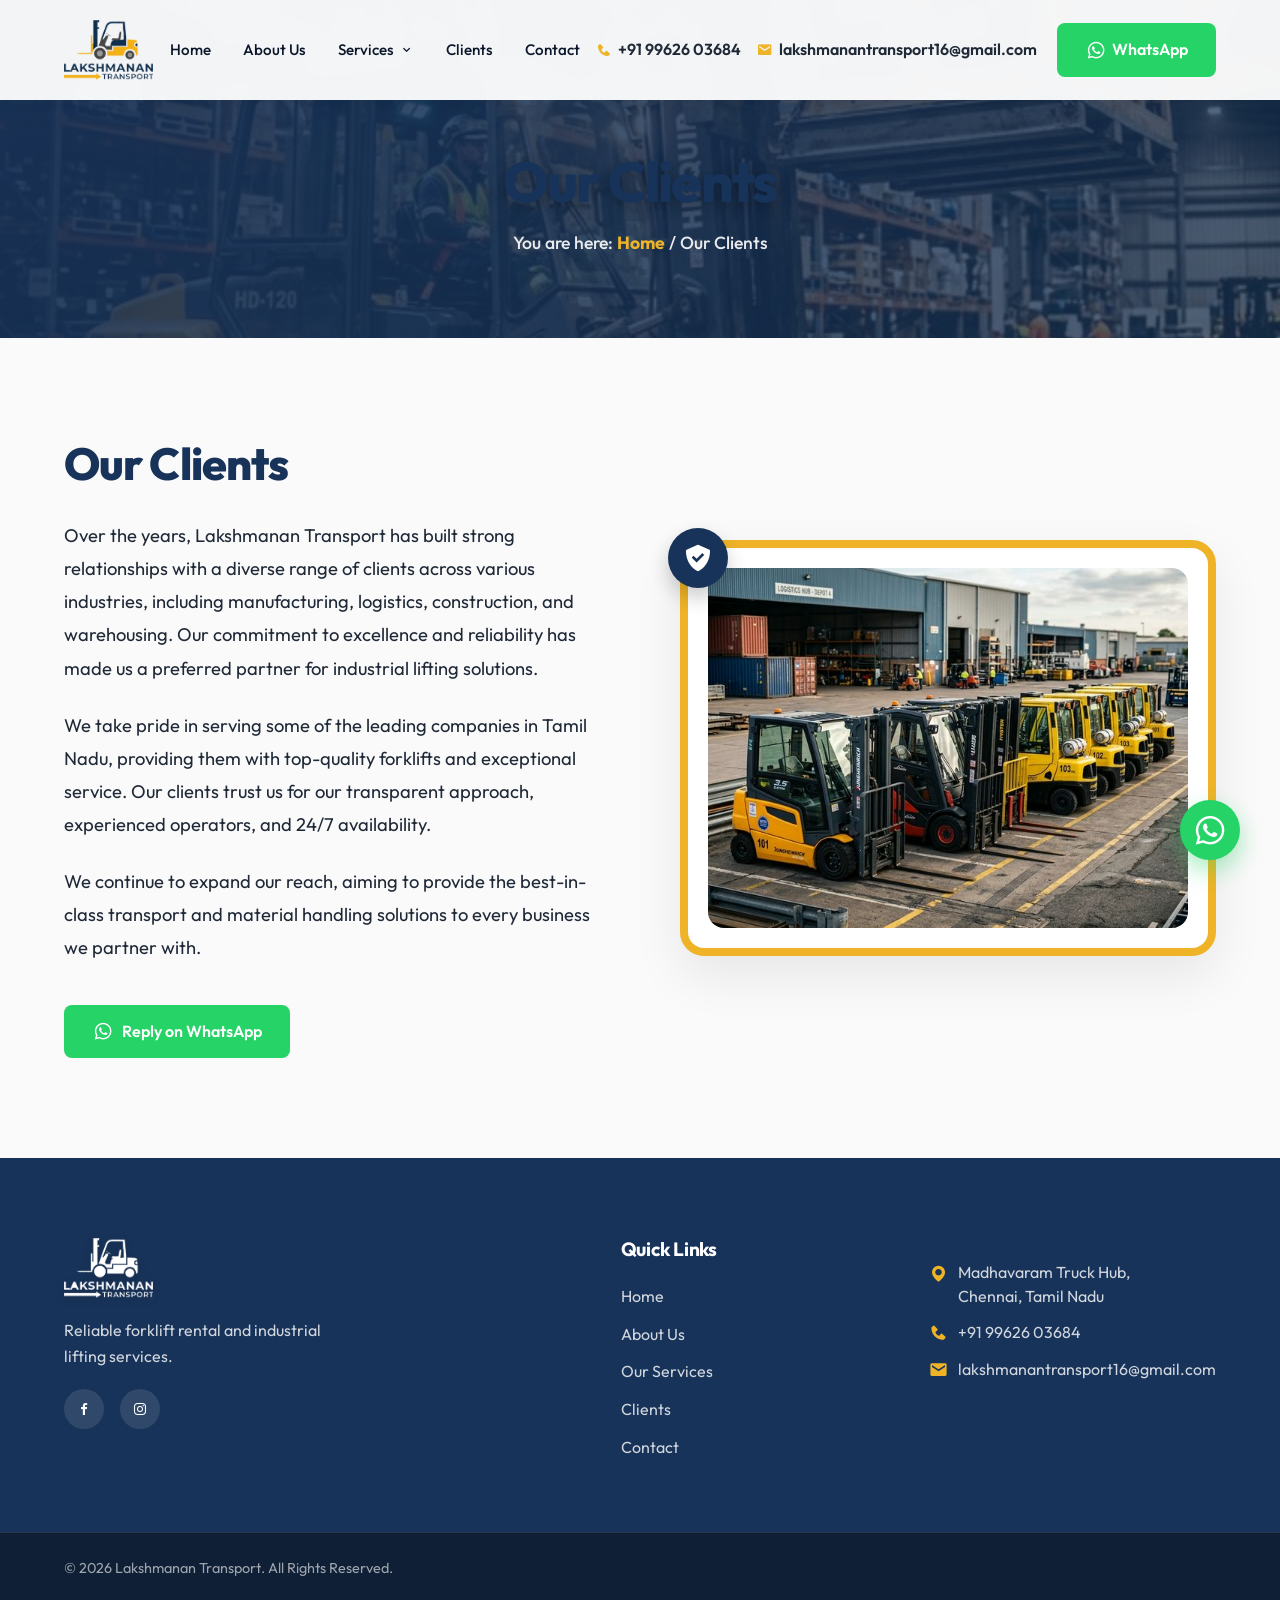
<file: clients.html>
<!DOCTYPE html>
<html lang="en">
<head>
    <meta charset="UTF-8">
    <meta name="viewport" content="width=device-width, initial-scale=1.0">
    <meta name="description" content="Lakshmanan Transport serves a diverse range of industrial clients across Tamil Nadu with reliable forklift solutions and exceptional support.">
    <title>Our Clients | Lakshmanan Transport</title>
    <link href="https://fonts.googleapis.com/css2?family=Outfit:wght@300;400;600;800&display=swap" rel="stylesheet">
    <link href="https://unpkg.com/boxicons@2.1.4/css/boxicons.min.css" rel="stylesheet">
    <link rel="stylesheet" href="styles.css?v=7">
</head>
<body>
    <header class="navbar" id="navbar">
        <div class="container nav-container">
            <div class="logo">
                <a href="index.html#home">
                    <img src="assets/logo.png" alt="Lakshmanan Transport – Forklift company Chennai" class="header-logo"
                        style="height: 60px; max-height: 60px; width: auto; object-fit: contain;">
                </a>
            </div>
            <nav class="nav-links">
                <a href="index.html#home">Home</a>
                <a href="index.html#about">About Us</a>
                <div class="nav-item">
                    <a href="index.html#services" style="display: flex; align-items: center; gap: 5px;">Services <i class='bx bx-chevron-down'></i></a>
                    <div class="dropdown-menu">
                        <a href="rental.html">Forklift Rental</a>
                        <a href="dealers.html">Forklift Dealers</a>
                        <a href="sales.html">Forklift Sales</a>
                        <a href="service.html">Forklift Service</a>
                    </div>
                </div>
                <a href="clients.html">Clients</a>
                <a href="index.html#contact">Contact</a>
            </nav>
            <div class="header-contact">
                <div class="header-contact-details">
                    <a href="tel:+919962603684"><i class='bx bxs-phone'></i>+91 99626 03684</a>
                    <a href="mailto:lakshmanantransport16@gmail.com"><i class='bx bxs-envelope'></i>lakshmanantransport16@gmail.com</a>
                </div>
                <a href="https://wa.me/919962603684" class="btn btn-primary nav-cta" style="background:#25d366; color:#fff; border:none;"><i class='bx bxl-whatsapp' style='font-size:1.4rem; margin-right:5px;'></i> WhatsApp</a>
            </div>
            <div class="mobile-toggle" id="mobile-toggle"><i class='bx bx-menu'></i></div>
        </div>
    </header>

    <main>
        <section class="page-hero" style="background-image: url('assets/hero.png'); background-size: cover; background-position: center; position: relative; padding: 150px 0 80px 0; text-align: center; color: #fff; display: flex; align-items: center; justify-content: center; min-height: 250px;">
            <div style="position: absolute; inset: 0; background: linear-gradient(135deg, rgba(24,51,89,0.95) 0%, rgba(24,51,89,0.7) 100%); z-index: 1;"></div>
            <div class="container" style="position: relative; z-index: 2;">
                <h1 style="font-size: 3.5rem; margin-bottom: 15px; font-weight: 800; text-shadow: 0 4px 15px rgba(0,0,0,0.3); letter-spacing: -0.03em;">Our Clients</h1>
                <p style="font-size: 1.1rem; color: rgba(255,255,255,0.9); font-weight: 500;">You are here: <a href="index.html" style="color: var(--primary); font-weight: 700;">Home</a> / Our Clients</p>
            </div>
        </section>

        <section class="service-detail section-padding" style="padding: 100px 0; background: #fafafa;">
            <div class="container service-detail-container">
                <div class="service-detail-content">
                    <h2 style="font-size: 2.8rem; color: var(--secondary); margin-bottom: 30px; font-weight: 800; letter-spacing: -0.02em;">Our Clients</h2>
                    <p style="color: var(--text-muted); line-height: 1.8; font-size: 1.15rem; margin-bottom: 24px;">Over the years, Lakshmanan Transport has built strong relationships with a diverse range of clients across various industries, including manufacturing, logistics, construction, and warehousing. Our commitment to excellence and reliability has made us a preferred partner for industrial lifting solutions.</p><p style="color: var(--text-muted); line-height: 1.8; font-size: 1.15rem; margin-bottom: 24px;">We take pride in serving some of the leading companies in Tamil Nadu, providing them with top-quality forklifts and exceptional service. Our clients trust us for our transparent approach, experienced operators, and 24/7 availability.</p><p style="color: var(--text-muted); line-height: 1.8; font-size: 1.15rem; margin-bottom: 30px;">We continue to expand our reach, aiming to provide the best-in-class transport and material handling solutions to every business we partner with.</p>
                    <a href="https://wa.me/919962603684" class="btn btn-primary" style="margin-top: 10px; background:#25d366; color:#fff; border:none;"><i class='bx bxl-whatsapp' style='font-size:1.4rem; margin-right:8px;'></i> Reply on WhatsApp</a>
                </div>
                <div class="service-detail-image" style="padding: 20px; background: #fff; border-radius: var(--radius-lg); box-shadow: 0 20px 50px rgba(0,0,0,0.08); border: 8px solid var(--primary); position: relative;">
                    <div style="position: absolute; top: -20px; left: -20px; background: var(--secondary); color: #fff; width: 60px; height: 60px; display: flex; align-items: center; justify-content: center; border-radius: 50%; font-size: 2rem; box-shadow: 0 10px 20px rgba(0,0,0,0.2);"><i class='bx bxs-check-shield'></i></div>
                    <img src="assets/fleet.png" alt="Our Clients | Lakshmanan Transport" style="width: 100%; border-radius: var(--radius-md); display: block; object-fit: cover; aspect-ratio: 4/3;">
                </div>
            </div>
        </section>
    </main>

    <footer class="footer">
        <div class="container footer-container">
            <div class="footer-brand">
                <div class="logo"><img src="assets/logo.png" alt="Lakshmanan Transport – Forklift company Chennai" class="site-logo" style="height: 60px; max-height: 60px; width: auto; object-fit: contain; filter: brightness(0) invert(1) drop-shadow(0 2px 4px rgba(0,0,0,0.2));"></div>
                <p>Reliable forklift rental and industrial lifting services.</p>
                <div class="social-links">
                    <a href="https://www.facebook.com/profile.php?id=61581690412383" target="_blank" rel="noopener noreferrer" aria-label="Facebook"><i class='bx bxl-facebook'></i></a>
                    <a href="https://www.instagram.com/lakshmanan_transport_004/" target="_blank" rel="noopener noreferrer" aria-label="Instagram"><i class='bx bxl-instagram'></i></a>
                </div>
            </div>
            <div class="footer-links">
                <h3>Quick Links</h3>
                <ul>
                    <li><a href="index.html#home">Home</a></li>
                    <li><a href="index.html#about">About Us</a></li>
                    <li><a href="index.html#services">Our Services</a></li>
                    <li><a href="clients.html">Clients</a></li>
                    <li><a href="index.html#contact">Contact</a></li>
                </ul>
            </div>
            <div class="footer-contact">
                <h3>Contact Us</h3>
                <ul style="list-style: none; padding: 0; margin: 0;">
                    <li style="display: flex; gap: 10px; margin-bottom: 12px; align-items: flex-start;">
                        <i class='bx bxs-map' style="color: var(--primary); font-size: 1.2rem; margin-top: 4px;"></i>
                        <span style="color: rgba(255,255,255,0.8); line-height: 1.5;">Madhavaram Truck Hub,<br>Chennai, Tamil Nadu</span>
                    </li>
                    <li style="display: flex; gap: 10px; margin-bottom: 12px; align-items: center;">
                        <i class='bx bxs-phone' style="color: var(--primary); font-size: 1.2rem;"></i>
                        <a href="tel:+919962603684" style="color: rgba(255,255,255,0.8);">+91 99626 03684</a>
                    </li>
                    <li style="display: flex; gap: 10px; align-items: center;">
                        <i class='bx bxs-envelope' style="color: var(--primary); font-size: 1.2rem;"></i>
                        <a href="mailto:lakshmanantransport16@gmail.com" style="color: rgba(255,255,255,0.8);">lakshmanantransport16@gmail.com</a>
                    </li>
                </ul>
            </div>
        </div>
        <div class="footer-bottom">
            <div class="container">
                <p>&copy; 2026 Lakshmanan Transport. All Rights Reserved.</p>
            </div>
        </div>
    </footer>
    <script src="script.js"></script>
    <a href="https://wa.me/919962603684" class="whatsapp-float" target="_blank">
        <i class="bx bxl-whatsapp"></i>
    </a>
</body>
</html>
</file>
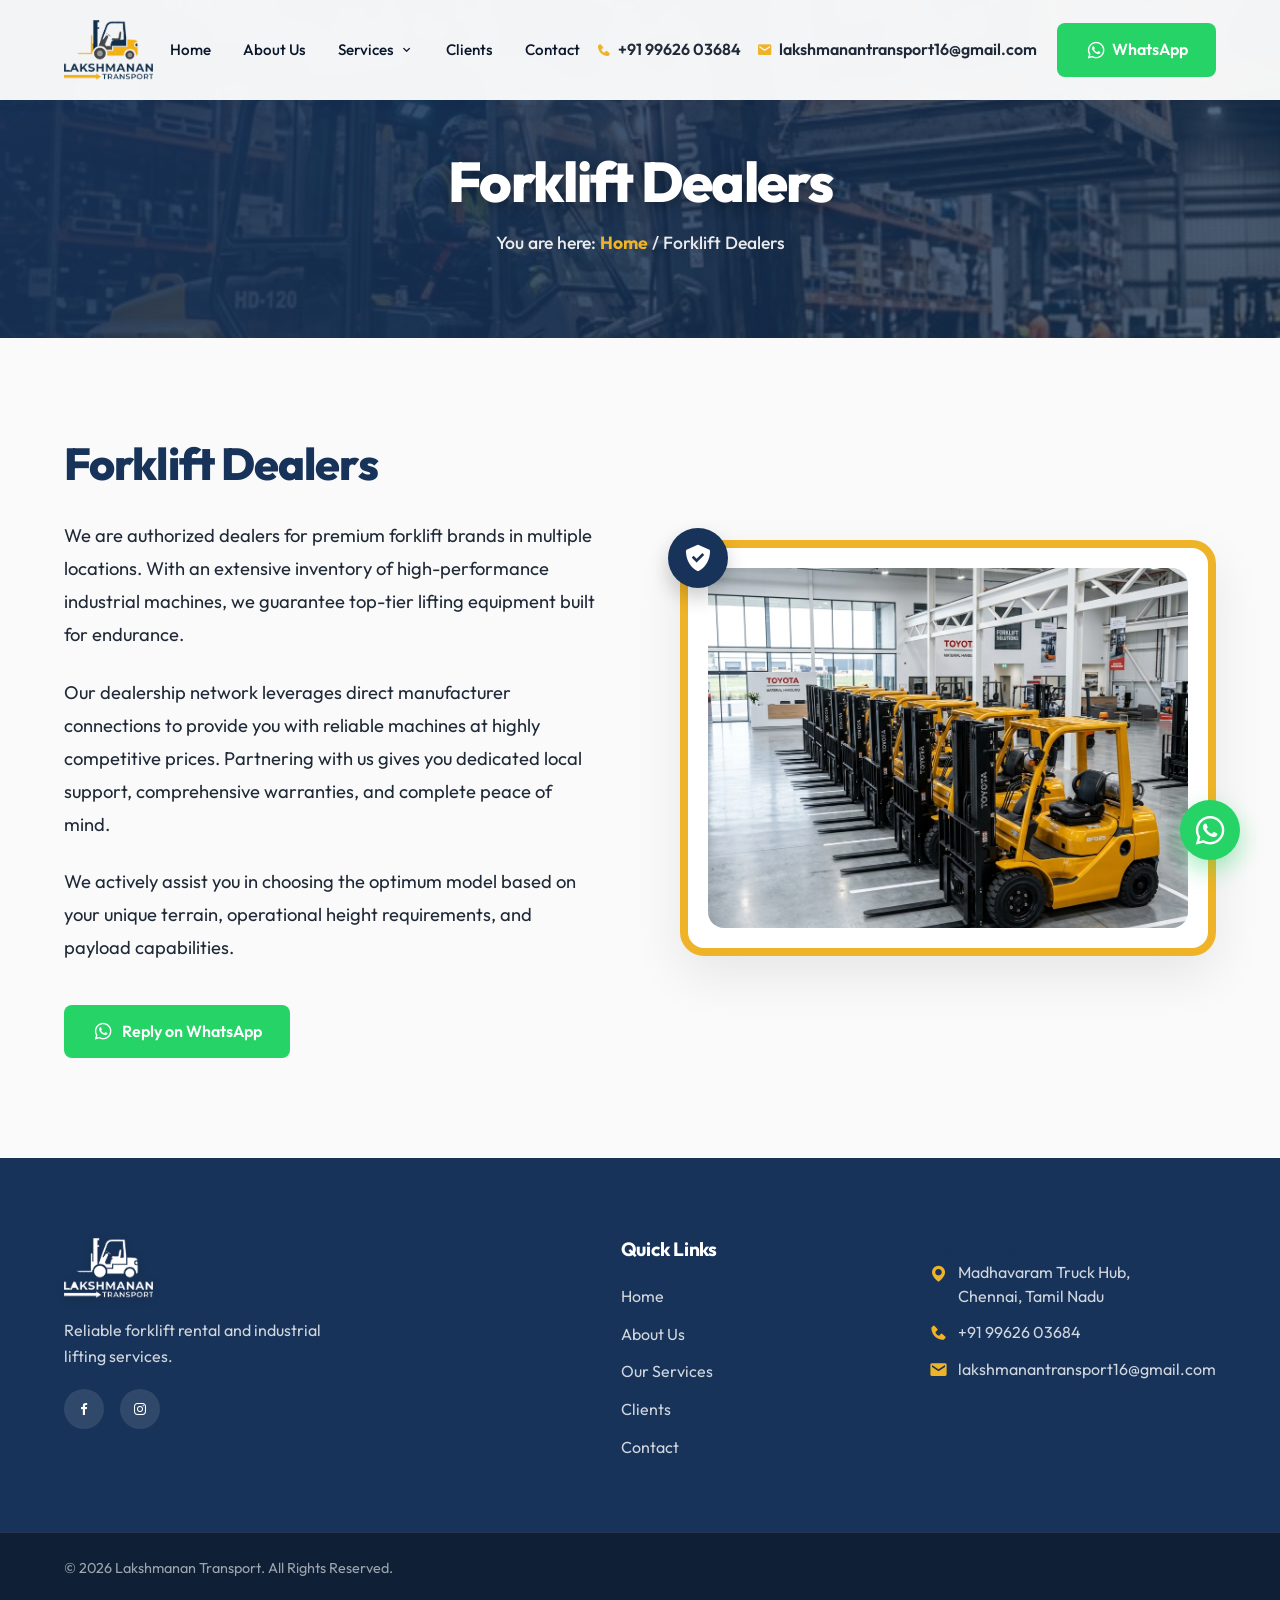
<file: dealers.html>
<!DOCTYPE html>
<html lang="en">
<head>
    <meta charset="UTF-8">
    <meta name="viewport" content="width=device-width, initial-scale=1.0">
    <meta name="description" content="Authorised forklift dealer in Chennai & Tamil Nadu. Manufacturer warranties, genuine parts, expert guidance. Contact Lakshmanan Transport for pricing.">
    <title>Authorised Forklift Dealers in Chennai & Tamil Nadu | Lakshmanan Transport</title>
    <link href="https://fonts.googleapis.com/css2?family=Outfit:wght@300;400;600;800&display=swap" rel="stylesheet">
    <link href="https://unpkg.com/boxicons@2.1.4/css/boxicons.min.css" rel="stylesheet">
    <link rel="stylesheet" href="styles.css?v=7">
</head>
<body>
    <header class="navbar" id="navbar">
        <div class="container nav-container">
            <div class="logo">
                <a href="index.html#home">
                    <img src="assets/logo.png" alt="Lakshmanan Transport – Forklift company Chennai" class="header-logo"
                        style="height: 60px; max-height: 60px; width: auto; object-fit: contain;">
                </a>
            </div>
            <nav class="nav-links">
                <a href="index.html#home">Home</a>
                <a href="index.html#about">About Us</a>
                <div class="nav-item">
                    <a href="index.html#services" style="display: flex; align-items: center; gap: 5px;">Services <i class='bx bx-chevron-down'></i></a>
                    <div class="dropdown-menu">
                        <a href="rental.html">Forklift Rental</a>
                        <a href="dealers.html">Forklift Dealers</a>
                        <a href="sales.html">Forklift Sales</a>
                        <a href="service.html">Forklift Service</a>
                    </div>
                </div>
                <a href="clients.html">Clients</a>
                <a href="index.html#contact">Contact</a>
            </nav>
            <div class="header-contact">
                <div class="header-contact-details">
                    <a href="tel:+919962603684"><i class='bx bxs-phone'></i>+91 99626 03684</a>
                    <a href="mailto:lakshmanantransport16@gmail.com"><i class='bx bxs-envelope'></i>lakshmanantransport16@gmail.com</a>
                </div>
                <a href="https://wa.me/919962603684" class="btn btn-primary nav-cta" style="background:#25d366; color:#fff; border:none;"><i class='bx bxl-whatsapp' style='font-size:1.4rem; margin-right:5px;'></i> WhatsApp</a>
            </div>
            <div class="mobile-toggle" id="mobile-toggle"><i class='bx bx-menu'></i></div>
        </div>
    </header>

    <main>
        <section class="page-hero" style="background-image: url('assets/hero.png'); background-size: cover; background-position: center; position: relative; padding: 150px 0 80px 0; text-align: center; color: #fff; display: flex; align-items: center; justify-content: center; min-height: 250px;">
            <div style="position: absolute; inset: 0; background: linear-gradient(135deg, rgba(24,51,89,0.95) 0%, rgba(24,51,89,0.7) 100%); z-index: 1;"></div>
            <div class="container" style="position: relative; z-index: 2;">
                <h1 style="font-size: 3.5rem; margin-bottom: 15px; font-weight: 800; text-shadow: 0 4px 15px rgba(0,0,0,0.3); letter-spacing: -0.03em; color: #ffffff;">Forklift Dealers</h1>
                <p style="font-size: 1.1rem; color: rgba(255,255,255,0.9); font-weight: 500;">You are here: <a href="index.html" style="color: var(--primary); font-weight: 700;">Home</a> / Forklift Dealers</p>
            </div>
        </section>

        <section class="service-detail section-padding" style="padding: 100px 0; background: #fafafa;">
            <div class="container service-detail-container">
                <div class="service-detail-content">
                    <h2 style="font-size: 2.8rem; color: var(--secondary); margin-bottom: 30px; font-weight: 800; letter-spacing: -0.02em;">Forklift Dealers</h2>
                    <p style="color: var(--text-muted); line-height: 1.8; font-size: 1.15rem; margin-bottom: 24px;">We are authorized dealers for premium forklift brands in multiple locations. With an extensive inventory of high-performance industrial machines, we guarantee top-tier lifting equipment built for endurance.</p><p style="color: var(--text-muted); line-height: 1.8; font-size: 1.15rem; margin-bottom: 24px;">Our dealership network leverages direct manufacturer connections to provide you with reliable machines at highly competitive prices. Partnering with us gives you dedicated local support, comprehensive warranties, and complete peace of mind.</p><p style="color: var(--text-muted); line-height: 1.8; font-size: 1.15rem; margin-bottom: 30px;">We actively assist you in choosing the optimum model based on your unique terrain, operational height requirements, and payload capabilities.</p>
                    <a href="https://wa.me/919962603684" class="btn btn-primary" style="margin-top: 10px; background:#25d366; color:#fff; border:none;"><i class='bx bxl-whatsapp' style='font-size:1.4rem; margin-right:8px;'></i> Reply on WhatsApp</a>
                </div>
                <div class="service-detail-image" style="padding: 20px; background: #fff; border-radius: var(--radius-lg); box-shadow: 0 20px 50px rgba(0,0,0,0.08); border: 8px solid var(--primary); position: relative;">
                    <div style="position: absolute; top: -20px; left: -20px; background: var(--secondary); color: #fff; width: 60px; height: 60px; display: flex; align-items: center; justify-content: center; border-radius: 50%; font-size: 2rem; box-shadow: 0 10px 20px rgba(0,0,0,0.2);"><i class='bx bxs-check-shield'></i></div>
                    <img src="assets/dealer_forklifts.png" alt="Authorised Forklift Dealers in Chennai & Tamil Nadu | Lakshmanan Transport" style="width: 100%; border-radius: var(--radius-md); display: block; object-fit: cover; aspect-ratio: 4/3;">
                </div>
            </div>
        </section>
    </main>

    <footer class="footer">
        <div class="container footer-container">
            <div class="footer-brand">
                <div class="logo"><img src="assets/logo.png" alt="Lakshmanan Transport – Forklift company Chennai" class="site-logo" style="height: 60px; max-height: 60px; width: auto; object-fit: contain; filter: brightness(0) invert(1) drop-shadow(0 2px 4px rgba(0,0,0,0.2));"></div>
                <p>Reliable forklift rental and industrial lifting services.</p>
                <div class="social-links">
                    <a href="https://www.facebook.com/profile.php?id=61581690412383" target="_blank" rel="noopener noreferrer" aria-label="Facebook"><i class='bx bxl-facebook'></i></a>
                    <a href="https://www.instagram.com/lakshmanan_transport_004/" target="_blank" rel="noopener noreferrer" aria-label="Instagram"><i class='bx bxl-instagram'></i></a>
                </div>
            </div>
            <div class="footer-links">
                <h3>Quick Links</h3>
                <ul>
                    <li><a href="index.html#home">Home</a></li>
                    <li><a href="index.html#about">About Us</a></li>
                    <li><a href="index.html#services">Our Services</a></li>
                    <li><a href="clients.html">Clients</a></li>
                    <li><a href="index.html#contact">Contact</a></li>
                </ul>
            </div>
            <div class="footer-contact">
                <h3>Contact Us</h3>
                <ul style="list-style: none; padding: 0; margin: 0;">
                    <li style="display: flex; gap: 10px; margin-bottom: 12px; align-items: flex-start;">
                        <i class='bx bxs-map' style="color: var(--primary); font-size: 1.2rem; margin-top: 4px;"></i>
                        <span style="color: rgba(255,255,255,0.8); line-height: 1.5;">Madhavaram Truck Hub,<br>Chennai, Tamil Nadu</span>
                    </li>
                    <li style="display: flex; gap: 10px; margin-bottom: 12px; align-items: center;">
                        <i class='bx bxs-phone' style="color: var(--primary); font-size: 1.2rem;"></i>
                        <a href="tel:+919962603684" style="color: rgba(255,255,255,0.8);">+91 99626 03684</a>
                    </li>
                    <li style="display: flex; gap: 10px; align-items: center;">
                        <i class='bx bxs-envelope' style="color: var(--primary); font-size: 1.2rem;"></i>
                        <a href="mailto:lakshmanantransport16@gmail.com" style="color: rgba(255,255,255,0.8);">lakshmanantransport16@gmail.com</a>
                    </li>
                </ul>
            </div>
        </div>
        <div class="footer-bottom">
            <div class="container">
                <p>&copy; 2026 Lakshmanan Transport. All Rights Reserved.</p>
            </div>
        </div>
    </footer>
    <script src="script.js"></script>
    <a href="https://wa.me/919962603684" class="whatsapp-float" target="_blank">
        <i class="bx bxl-whatsapp"></i>
    </a>
</body>
</html>
</file>
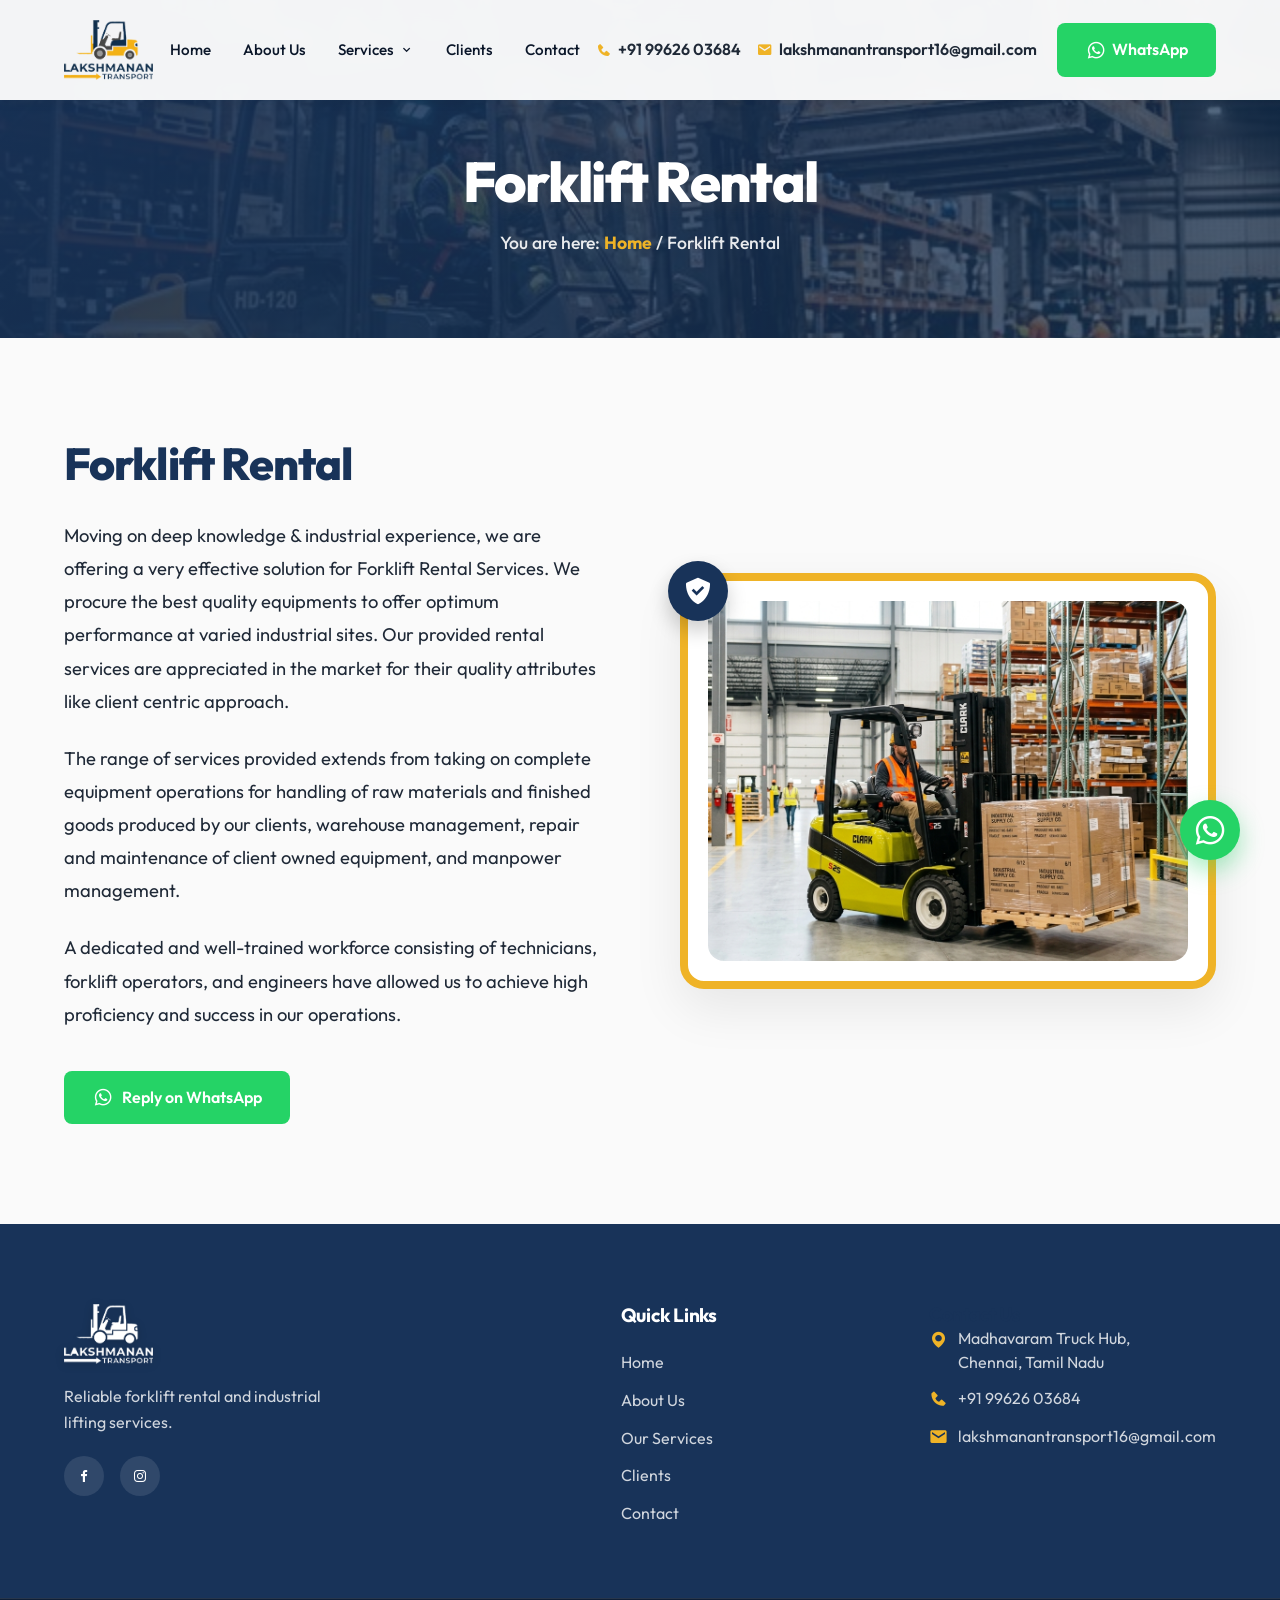
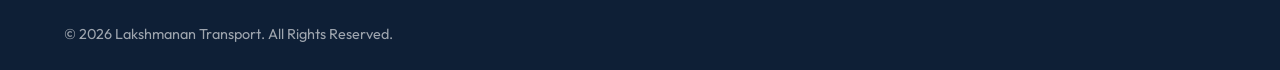
<file: rental.html>
<!DOCTYPE html>
<html lang="en">
<head>
    <meta charset="UTF-8">
    <meta name="viewport" content="width=device-width, initial-scale=1.0">
    <meta name="description" content="Rent a forklift in Chennai with operator included. Diesel, electric & LPG, 1.5T–10T. Daily/weekly/monthly plans. Same-day delivery. Call Lakshmanan Transport.">
    <title>Forklift Rental in Chennai – Short & Long Term Hire | Lakshmanan Transport</title>
    <link href="https://fonts.googleapis.com/css2?family=Outfit:wght@300;400;600;800&display=swap" rel="stylesheet">
    <link href="https://unpkg.com/boxicons@2.1.4/css/boxicons.min.css" rel="stylesheet">
    <link rel="stylesheet" href="styles.css?v=7">
</head>
<body>
    <header class="navbar" id="navbar">
        <div class="container nav-container">
            <div class="logo">
                <a href="index.html#home">
                    <img src="assets/logo.png" alt="Lakshmanan Transport – Forklift company Chennai" class="header-logo"
                        style="height: 60px; max-height: 60px; width: auto; object-fit: contain;">
                </a>
            </div>
            <nav class="nav-links">
                <a href="index.html#home">Home</a>
                <a href="index.html#about">About Us</a>
                <div class="nav-item">
                    <a href="index.html#services" style="display: flex; align-items: center; gap: 5px;">Services <i class='bx bx-chevron-down'></i></a>
                    <div class="dropdown-menu">
                        <a href="rental.html">Forklift Rental</a>
                        <a href="dealers.html">Forklift Dealers</a>
                        <a href="sales.html">Forklift Sales</a>
                        <a href="service.html">Forklift Service</a>
                    </div> 
                </div>
                <a href="clients.html">Clients</a>
                <a href="index.html#contact">Contact</a>
            </nav>
            <div class="header-contact">
                <div class="header-contact-details">
                    <a href="tel:+919884987984"><i class='bx bxs-phone'></i>+91 99626 03684</a>
                    <a href="mailto:lakshmanantransport16@gmail.com"><i class='bx bxs-envelope'></i>lakshmanantransport16@gmail.com</a>
                </div>
                <a href="https://wa.me/919962603684" class="btn btn-primary nav-cta" style="background:#25d366; color:#fff; border:none;"><i class='bx bxl-whatsapp' style='font-size:1.4rem; margin-right:5px;'></i> WhatsApp</a>
            </div>
            <div class="mobile-toggle" id="mobile-toggle"><i class='bx bx-menu'></i></div>
        </div>
    </header>

    <main>
        <section class="page-hero" style="background-image: url('assets/hero.png'); background-size: cover; background-position: center; position: relative; padding: 150px 0 80px 0; text-align: center; color: #fff; display: flex; align-items: center; justify-content: center; min-height: 250px;">
            <div style="position: absolute; inset: 0; background: linear-gradient(135deg, rgba(24,51,89,0.95) 0%, rgba(24,51,89,0.7) 100%); z-index: 1;"></div>
            <div class="container" style="position: relative; z-index: 2;">
                <h1 style="font-size: 3.5rem; margin-bottom: 15px; font-weight: 800; text-shadow: 0 4px 15px rgba(91, 87, 87, 0.3); letter-spacing: -0.03em; color: #ffffff;">Forklift Rental</h1>
                <p style="font-size: 1.1rem; color: rgba(255,255,255,0.9); font-weight: 500;">You are here: <a href="index.html" style="color: var(--primary); font-weight: 700;">Home</a> / Forklift Rental</p>
            </div>
        </section>

        <section class="service-detail section-padding" style="padding: 100px 0; background: #fafafa;">
            <div class="container service-detail-container">
                <div class="service-detail-content">
                    <h2 style="font-size: 2.8rem; color: var(--secondary); margin-bottom: 30px; font-weight: 800; letter-spacing: -0.02em;">Forklift Rental</h2>
                    <p style="color: var(--text-muted); line-height: 1.8; font-size: 1.15rem; margin-bottom: 24px;">Moving on deep knowledge & industrial experience, we are offering a very effective solution for Forklift Rental Services. We procure the best quality equipments to offer optimum performance at varied industrial sites. Our provided rental services are appreciated in the market for their quality attributes like client centric approach.</p><p style="color: var(--text-muted); line-height: 1.8; font-size: 1.15rem; margin-bottom: 24px;">The range of services provided extends from taking on complete equipment operations for handling of raw materials and finished goods produced by our clients, warehouse management, repair and maintenance of client owned equipment, and manpower management.</p><p style="color: var(--text-muted); line-height: 1.8; font-size: 1.15rem; margin-bottom: 30px;">A dedicated and well-trained workforce consisting of technicians, forklift operators, and engineers have allowed us to achieve high proficiency and success in our operations.</p>
                    <a href="https://wa.me/919962603684" class="btn btn-primary" style="margin-top: 10px; background:#25d366; color:#fff; border:none;"><i class='bx bxl-whatsapp' style='font-size:1.4rem; margin-right:8px;'></i> Reply on WhatsApp</a>
                </div>
                <div class="service-detail-image" style="padding: 20px; background: #fff; border-radius: var(--radius-lg); box-shadow: 0 20px 50px rgba(0,0,0,0.08); border: 8px solid var(--primary); position: relative;">
                    <div style="position: absolute; top: -20px; left: -20px; background: var(--secondary); color: #fff; width: 60px; height: 60px; display: flex; align-items: center; justify-content: center; border-radius: 50%; font-size: 2rem; box-shadow: 0 10px 20px rgba(0,0,0,0.2);"><i class='bx bxs-check-shield'></i></div>
                    <img src="assets/rental_forklift.png" alt="Forklift Rental in Chennai – Short & Long Term Hire | Lakshmanan Transport" style="width: 100%; border-radius: var(--radius-md); display: block; object-fit: cover; aspect-ratio: 4/3;">
                </div>
            </div>
        </section>
    </main>

    <footer class="footer">
        <div class="container footer-container">
            <div class="footer-brand">
                <div class="logo"><img src="assets/logo.png" alt="Lakshmanan Transport – Forklift company Chennai" class="site-logo" style="height: 60px; max-height: 60px; width: auto; object-fit: contain; filter: brightness(0) invert(1) drop-shadow(0 2px 4px rgba(0,0,0,0.2));"></div>
                <p>Reliable forklift rental and industrial lifting services.</p>
                <div class="social-links">
                    <a href="https://www.facebook.com/profile.php?id=61581690412383" target="_blank" rel="noopener noreferrer" aria-label="Facebook"><i class='bx bxl-facebook'></i></a>
                    <a href="https://www.instagram.com/lakshmanan_transport_004/" target="_blank" rel="noopener noreferrer" aria-label="Instagram"><i class='bx bxl-instagram'></i></a>
                </div>
            </div>
            <div class="footer-links">
                <h3>Quick Links</h3>
                <ul>
                    <li><a href="index.html#home">Home</a></li>
                    <li><a href="index.html#about">About Us</a></li>
                    <li><a href="index.html#services">Our Services</a></li>
                    <li><a href="clients.html">Clients</a></li>
                    <li><a href="index.html#contact">Contact</a></li>
                </ul>
            </div>
            <div class="footer-contact">
                <h3>Contact Us</h3>
                <ul style="list-style: none; padding: 0; margin: 0;">
                    <li style="display: flex; gap: 10px; margin-bottom: 12px; align-items: flex-start;">
                        <i class='bx bxs-map' style="color: var(--primary); font-size: 1.2rem; margin-top: 4px;"></i>
                        <span style="color: rgba(255,255,255,0.8); line-height: 1.5;">Madhavaram Truck Hub,<br>Chennai, Tamil Nadu</span>
                    </li>
                    <li style="display: flex; gap: 10px; margin-bottom: 12px; align-items: center;">
                        <i class='bx bxs-phone' style="color: var(--primary); font-size: 1.2rem;"></i>
                        <a href="tel:+919962603684" style="color: rgba(255,255,255,0.8);">+91 99626 03684</a>
                    </li>
                    <li style="display: flex; gap: 10px; align-items: center;">
                        <i class='bx bxs-envelope' style="color: var(--primary); font-size: 1.2rem;"></i>
                        <a href="mailto:lakshmanantransport16@gmail.com" style="color: rgba(255,255,255,0.8);">lakshmanantransport16@gmail.com</a>
                    </li>
                </ul>
            </div>
        </div>
        <div class="footer-bottom">
            <div class="container">
                <p>&copy; 2026 Lakshmanan Transport. All Rights Reserved.</p>
            </div>
        </div>
    </footer>
    <script src="script.js"></script>
    <a href="https://wa.me/919962603684" class="whatsapp-float" target="_blank">
        <i class="bx bxl-whatsapp"></i>
    </a>
</body>
</html>
</file>
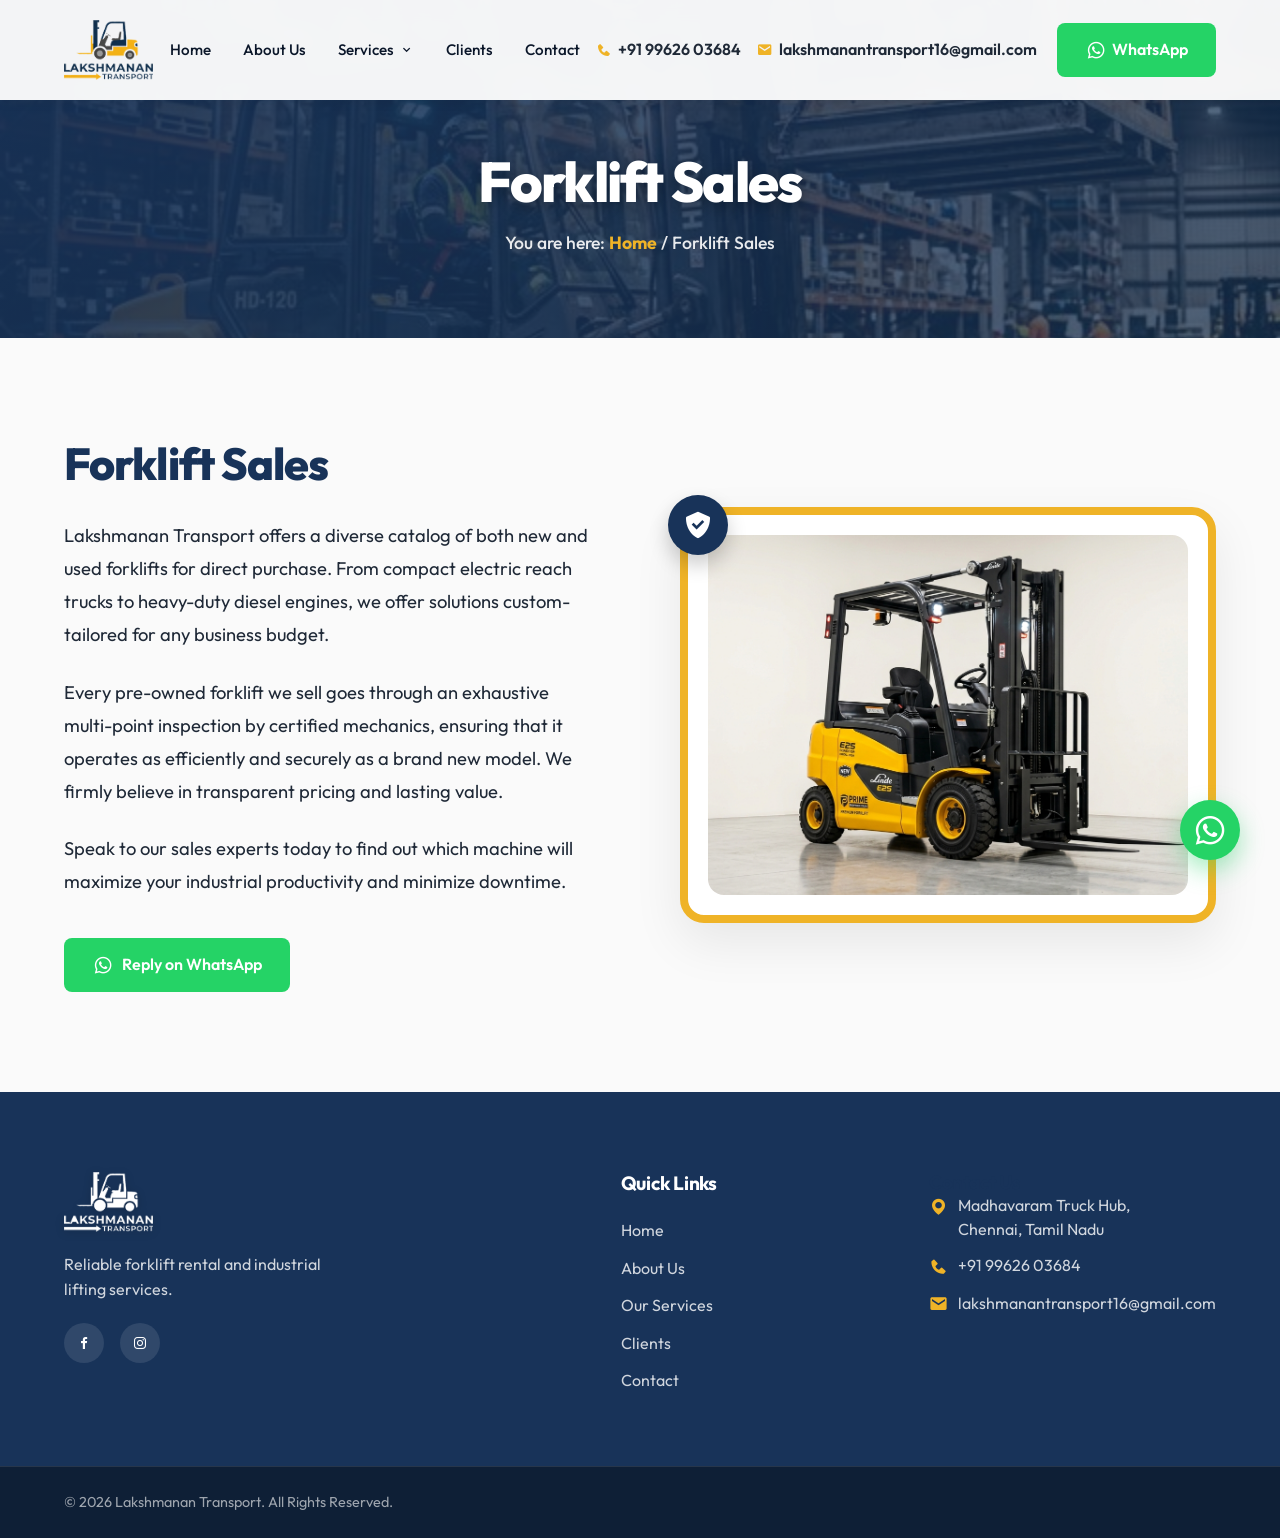
<file: sales.html>
<!DOCTYPE html>
<html lang="en">
<head>
    <meta charset="UTF-8">
    <meta name="viewport" content="width=device-width, initial-scale=1.0">
    <meta name="description" content="Buy new or used forklifts in Chennai. Certified multi-point inspection on all pre-owned machines. All budgets & tonnage. Transparent pricing. Call us today.">
    <title>New & Used Forklifts for Sale in Chennai | Lakshmanan Transport</title>
    <link href="https://fonts.googleapis.com/css2?family=Outfit:wght@300;400;600;800&display=swap" rel="stylesheet">
    <link href="https://unpkg.com/boxicons@2.1.4/css/boxicons.min.css" rel="stylesheet">
    <link rel="stylesheet" href="styles.css?v=7">
</head>
<body>
    <header class="navbar" id="navbar">
        <div class="container nav-container">
            <div class="logo">
                <a href="index.html#home">
                    <img src="assets/logo.png" alt="Lakshmanan Transport – Forklift company Chennai" class="header-logo"
                        style="height: 60px; max-height: 60px; width: auto; object-fit: contain;">
                </a>
            </div>
            <nav class="nav-links">
                <a href="index.html#home">Home</a>
                <a href="index.html#about">About Us</a>
                <div class="nav-item">
                    <a href="index.html#services" style="display: flex; align-items: center; gap: 5px;">Services <i class='bx bx-chevron-down'></i></a>
                    <div class="dropdown-menu">
                        <a href="rental.html">Forklift Rental</a>
                        <a href="dealers.html">Forklift Dealers</a>
                        <a href="sales.html">Forklift Sales</a>
                        <a href="service.html">Forklift Service</a>
                    </div>
                </div>
                <a href="clients.html">Clients</a>
                <a href="index.html#contact">Contact</a>
            </nav>
            <div class="header-contact">
                <div class="header-contact-details">
                    <a href="tel:+919962603684"><i class='bx bxs-phone'></i>+91 99626 03684</a>
                    <a href="mailto:lakshmanantransport16@gmail.com"><i class='bx bxs-envelope'></i>lakshmanantransport16@gmail.com</a>
                </div>
                <a href="https://wa.me/919962603684" class="btn btn-primary nav-cta" style="background:#25d366; color:#fff; border:none;"><i class='bx bxl-whatsapp' style='font-size:1.4rem; margin-right:5px;'></i> WhatsApp</a>
            </div>
            <div class="mobile-toggle" id="mobile-toggle"><i class='bx bx-menu'></i></div>
        </div>
    </header>

    <main>
        <section class="page-hero" style="background-image: url('assets/hero.png'); background-size: cover; background-position: center; position: relative; padding: 150px 0 80px 0; text-align: center; color: #fff; display: flex; align-items: center; justify-content: center; min-height: 250px;">
            <div style="position: absolute; inset: 0; background: linear-gradient(135deg, rgba(24,51,89,0.95) 0%, rgba(24,51,89,0.7) 100%); z-index: 1;"></div>
            <div class="container" style="position: relative; z-index: 2;">
                <h1 style="font-size: 3.5rem; margin-bottom: 15px; font-weight: 800; text-shadow: 0 4px 15px rgba(0,0,0,0.3); letter-spacing: -0.03em; color: #ffffff;">Forklift Sales</h1>
                <p style="font-size: 1.1rem; color: rgba(255,255,255,0.9); font-weight: 500;">You are here: <a href="index.html" style="color: var(--primary); font-weight: 700;">Home</a> / Forklift Sales</p>
            </div>
        </section>

        <section class="service-detail section-padding" style="padding: 100px 0; background: #fafafa;">
            <div class="container service-detail-container">
                <div class="service-detail-content">
                    <h2 style="font-size: 2.8rem; color: var(--secondary); margin-bottom: 30px; font-weight: 800; letter-spacing: -0.02em;">Forklift Sales</h2>
                    <p style="color: var(--text-muted); line-height: 1.8; font-size: 1.15rem; margin-bottom: 24px;">Lakshmanan Transport offers a diverse catalog of both new and used forklifts for direct purchase. From compact electric reach trucks to heavy-duty diesel engines, we offer solutions custom-tailored for any business budget.</p><p style="color: var(--text-muted); line-height: 1.8; font-size: 1.15rem; margin-bottom: 24px;">Every pre-owned forklift we sell goes through an exhaustive multi-point inspection by certified mechanics, ensuring that it operates as efficiently and securely as a brand new model. We firmly believe in transparent pricing and lasting value.</p><p style="color: var(--text-muted); line-height: 1.8; font-size: 1.15rem; margin-bottom: 30px;">Speak to our sales experts today to find out which machine will maximize your industrial productivity and minimize downtime.</p>
                    <a href="https://wa.me/919962603684" class="btn btn-primary" style="margin-top: 10px; background:#25d366; color:#fff; border:none;"><i class='bx bxl-whatsapp' style='font-size:1.4rem; margin-right:8px;'></i> Reply on WhatsApp</a>
                </div>
                <div class="service-detail-image" style="padding: 20px; background: #fff; border-radius: var(--radius-lg); box-shadow: 0 20px 50px rgba(0,0,0,0.08); border: 8px solid var(--primary); position: relative;">
                    <div style="position: absolute; top: -20px; left: -20px; background: var(--secondary); color: #fff; width: 60px; height: 60px; display: flex; align-items: center; justify-content: center; border-radius: 50%; font-size: 2rem; box-shadow: 0 10px 20px rgba(0,0,0,0.2);"><i class='bx bxs-check-shield'></i></div>
                    <img src="assets/sales_forklift.png" alt="New & Used Forklifts for Sale in Chennai | Lakshmanan Transport" style="width: 100%; border-radius: var(--radius-md); display: block; object-fit: cover; aspect-ratio: 4/3;">
                </div>
            </div>
        </section>
    </main>

    <footer class="footer">
        <div class="container footer-container">
            <div class="footer-brand">
                <div class="logo"><img src="assets/logo.png" alt="Lakshmanan Transport – Forklift company Chennai" class="site-logo" style="height: 60px; max-height: 60px; width: auto; object-fit: contain; filter: brightness(0) invert(1) drop-shadow(0 2px 4px rgba(0,0,0,0.2));"></div>
                <p>Reliable forklift rental and industrial lifting services.</p>
                <div class="social-links">
                    <a href="https://www.facebook.com/profile.php?id=61581690412383" target="_blank" rel="noopener noreferrer" aria-label="Facebook"><i class='bx bxl-facebook'></i></a>
                    <a href="https://www.instagram.com/lakshmanan_transport_004/" target="_blank" rel="noopener noreferrer" aria-label="Instagram"><i class='bx bxl-instagram'></i></a>
                </div>
            </div>
            <div class="footer-links">
                <h3>Quick Links</h3>
                <ul>
                    <li><a href="index.html#home">Home</a></li>
                    <li><a href="index.html#about">About Us</a></li>
                    <li><a href="index.html#services">Our Services</a></li>
                    <li><a href="clients.html">Clients</a></li>
                    <li><a href="index.html#contact">Contact</a></li>
                </ul>
            </div>
            <div class="footer-contact">
                <h3>Contact Us</h3>
                <ul style="list-style: none; padding: 0; margin: 0;">
                    <li style="display: flex; gap: 10px; margin-bottom: 12px; align-items: flex-start;">
                        <i class='bx bxs-map' style="color: var(--primary); font-size: 1.2rem; margin-top: 4px;"></i>
                        <span style="color: rgba(255,255,255,0.8); line-height: 1.5;">Madhavaram Truck Hub,<br>Chennai, Tamil Nadu</span>
                    </li>
                    <li style="display: flex; gap: 10px; margin-bottom: 12px; align-items: center;">
                        <i class='bx bxs-phone' style="color: var(--primary); font-size: 1.2rem;"></i>
                        <a href="tel:+919962603684" style="color: rgba(255,255,255,0.8);">+91 99626 03684</a>
                    </li>
                    <li style="display: flex; gap: 10px; align-items: center;">
                        <i class='bx bxs-envelope' style="color: var(--primary); font-size: 1.2rem;"></i>
                        <a href="mailto:lakshmanantransport16@gmail.com" style="color: rgba(255,255,255,0.8);">lakshmanantransport16@gmail.com</a>
                    </li>
                </ul>
            </div>
        </div>
        <div class="footer-bottom">
            <div class="container">
                <p>&copy; 2026 Lakshmanan Transport. All Rights Reserved.</p>
            </div>
        </div>
    </footer>
    <script src="script.js"></script>
    <a href="https://wa.me/919962603684" class="whatsapp-float" target="_blank">
        <i class="bx bxl-whatsapp"></i>
    </a>
</body>
</html>
</file>
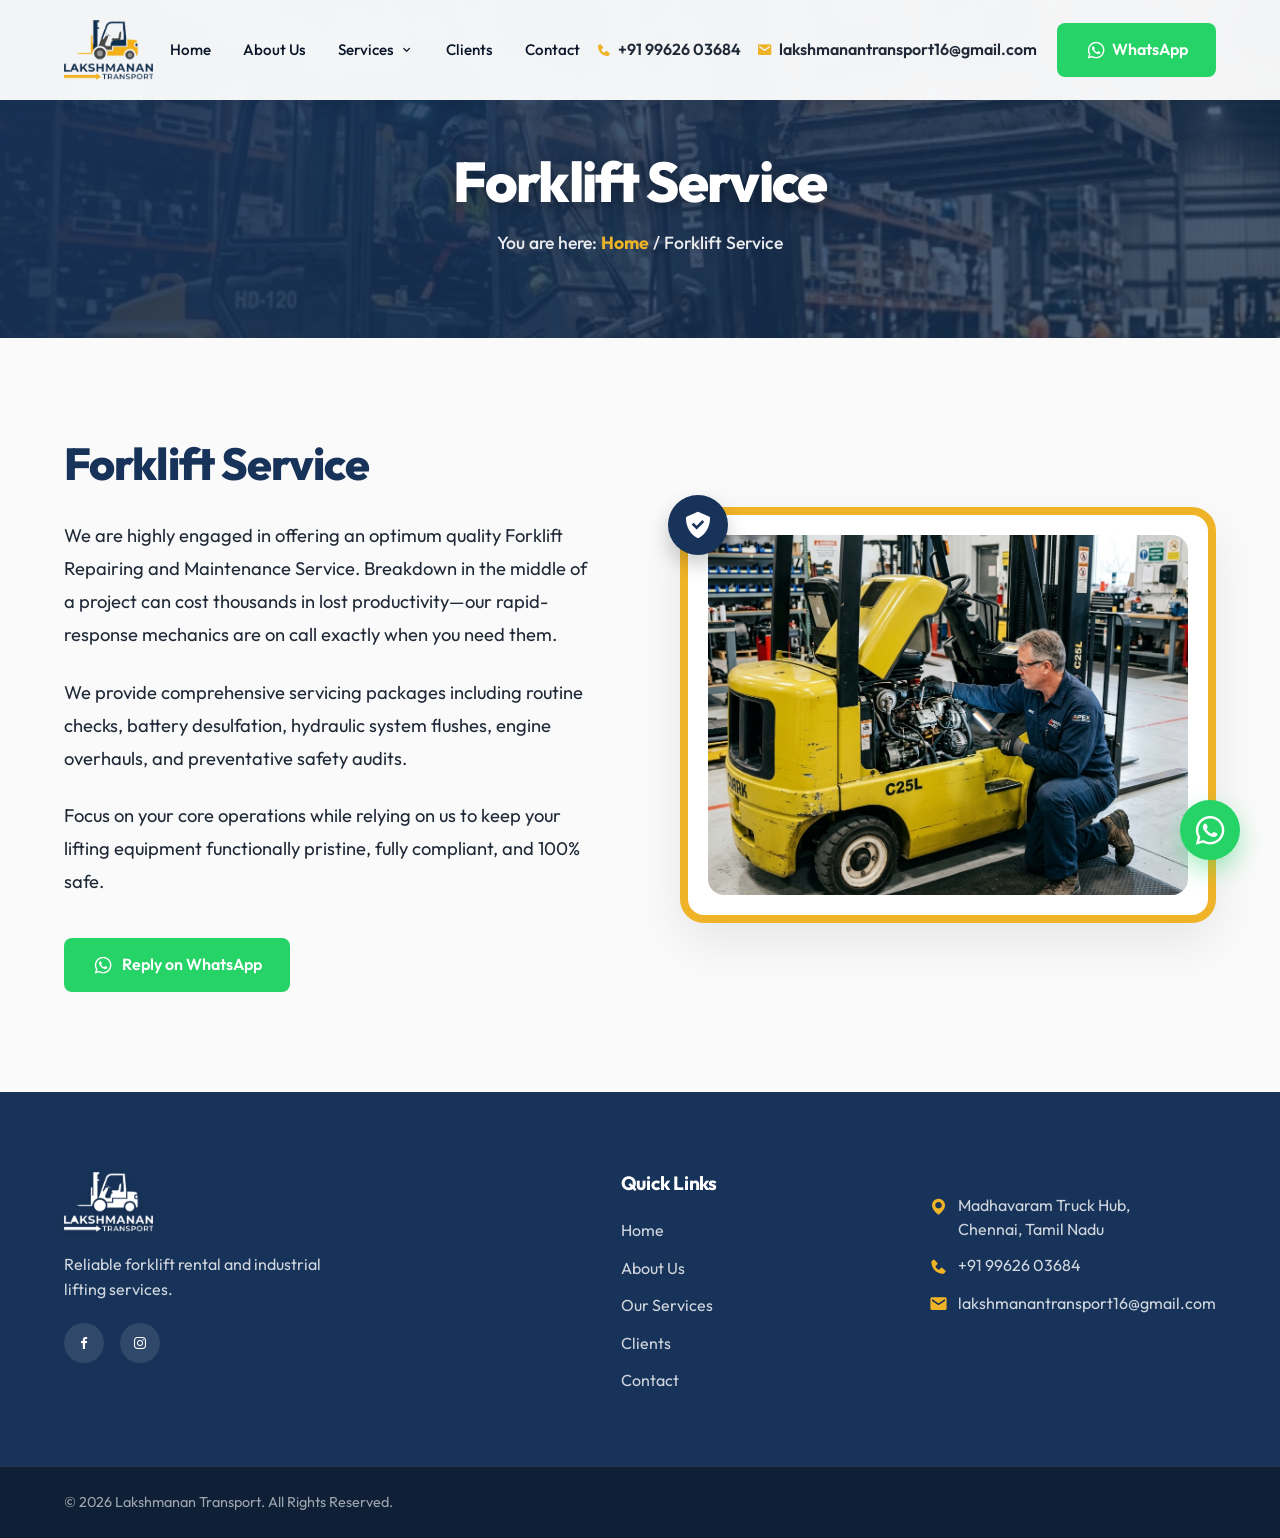
<file: service.html>
<!DOCTYPE html>
<html lang="en">

<head>
    <meta charset="UTF-8">
    <meta name="viewport" content="width=device-width, initial-scale=1.0">
    <meta name="description"
        content="Forklift repair & AMC service in Chennai. Hydraulic, engine, battery & electrical repairs. All brands. Rapid on-site response. Madhavaram workshop.">
    <title>Forklift Repair & AMC Service in Chennai | Lakshmanan Transport</title>
    <link href="https://fonts.googleapis.com/css2?family=Outfit:wght@300;400;600;800&display=swap" rel="stylesheet">
    <link href="https://unpkg.com/boxicons@2.1.4/css/boxicons.min.css" rel="stylesheet">
    <link rel="stylesheet" href="styles.css?v=7">
</head>

<body>
    <header class="navbar" id="navbar">
        <div class="container nav-container">
            <div class="logo">
                <a href="index.html#home">
                    <img src="assets/logo.png" alt="Lakshmanan Transport – Forklift company Chennai" class="header-logo"
                        style="height: 60px; max-height: 60px; width: auto; object-fit: contain;">
                </a>
            </div>
            <nav class="nav-links">
                <a href="index.html#home">Home</a>
                <a href="index.html#about">About Us</a>
                <div class="nav-item">
                    <a href="index.html#services" style="display: flex; align-items: center; gap: 5px;">Services <i
                            class='bx bx-chevron-down'></i></a>
                    <div class="dropdown-menu">
                        <a href="rental.html">Forklift Rental</a>
                        <a href="dealers.html">Forklift Dealers</a>
                        <a href="sales.html">Forklift Sales</a>
                        <a href="service.html">Forklift Service</a>
                    </div>
                </div>
                <a href="clients.html">Clients</a>
                <a href="index.html#contact">Contact</a>
            </nav>
            <div class="header-contact">
                <div class="header-contact-details">
                    <a href="tel:+919962603684"><i class='bx bxs-phone'></i>+91 99626 03684</a>
                    <a href="mailto:lakshmanantransport16@gmail.com"><i
                            class='bx bxs-envelope'></i>lakshmanantransport16@gmail.com</a>
                </div>
                <a href="https://wa.me/919962603684" class="btn btn-primary nav-cta"
                    style="background:#25d366; color:#fff; border:none;"><i class='bx bxl-whatsapp'
                        style='font-size:1.4rem; margin-right:5px;'></i> WhatsApp</a>
            </div>
            <div class="mobile-toggle" id="mobile-toggle"><i class='bx bx-menu'></i></div>
        </div>
    </header>

    <main>
        <section class="page-hero"
            style="background-image: url('assets/hero.png'); background-size: cover; background-position: center; position: relative; padding: 150px 0 80px 0; text-align: center; color: #fff; display: flex; align-items: center; justify-content: center; min-height: 250px;">
            <div
                style="position: absolute; inset: 0; background: linear-gradient(135deg, rgba(24,51,89,0.95) 0%, rgba(24,51,89,0.7) 100%); z-index: 1;">
            </div>
            <div class="container" style="position: relative; z-index: 2;">
                <h1
                    style="font-size: 3.5rem; margin-bottom: 15px; font-weight: 800; text-shadow: 0 4px 15px rgba(0,0,0,0.3); letter-spacing: -0.03em; color: #ffffff;">
                    Forklift Service</h1>
                <p style="font-size: 1.1rem; color: rgba(255,255,255,0.9); font-weight: 500;">You are here: <a
                        href="index.html" style="color: var(--primary); font-weight: 700;">Home</a> / Forklift Service
                </p>
            </div>
        </section>

        <section class="service-detail section-padding" style="padding: 100px 0; background: #fafafa;">
            <div class="container service-detail-container">
                <div class="service-detail-content">
                    <h2
                        style="font-size: 2.8rem; color: var(--secondary); margin-bottom: 30px; font-weight: 800; letter-spacing: -0.02em;">
                        Forklift Service</h2>
                    <p style="color: var(--text-muted); line-height: 1.8; font-size: 1.15rem; margin-bottom: 24px;">We
                        are highly engaged in offering an optimum quality Forklift Repairing and Maintenance Service.
                        Breakdown in the middle of a project can cost thousands in lost productivity—our rapid-response
                        mechanics are on call exactly when you need them.</p>
                    <p style="color: var(--text-muted); line-height: 1.8; font-size: 1.15rem; margin-bottom: 24px;">We
                        provide comprehensive servicing packages including routine checks, battery desulfation,
                        hydraulic system flushes, engine overhauls, and preventative safety audits.</p>
                    <p style="color: var(--text-muted); line-height: 1.8; font-size: 1.15rem; margin-bottom: 30px;">
                        Focus on your core operations while relying on us to keep your lifting equipment functionally
                        pristine, fully compliant, and 100% safe.</p>
                    <a href="https://wa.me/919962603684" class="btn btn-primary"
                        style="margin-top: 10px; background:#25d366; color:#fff; border:none;"><i
                            class='bx bxl-whatsapp' style='font-size:1.4rem; margin-right:8px;'></i> Reply on
                        WhatsApp</a>
                </div>
                <div class="service-detail-image"
                    style="padding: 20px; background: #fff; border-radius: var(--radius-lg); box-shadow: 0 20px 50px rgba(0,0,0,0.08); border: 8px solid var(--primary); position: relative;">
                    <div
                        style="position: absolute; top: -20px; left: -20px; background: var(--secondary); color: #fff; width: 60px; height: 60px; display: flex; align-items: center; justify-content: center; border-radius: 50%; font-size: 2rem; box-shadow: 0 10px 20px rgba(0,0,0,0.2);">
                        <i class='bx bxs-check-shield'></i></div>
                    <img src="assets/service_forklift.png"
                        alt="Forklift Repair & AMC Service in Chennai | Lakshmanan Transport"
                        style="width: 100%; border-radius: var(--radius-md); display: block; object-fit: cover; aspect-ratio: 4/3;">
                </div>
            </div>
        </section>
    </main>

    <footer class="footer">
        <div class="container footer-container">
            <div class="footer-brand">
                <div class="logo"><img src="assets/logo.png" alt="Lakshmanan Transport – Forklift company Chennai"
                        class="site-logo"
                        style="height: 60px; max-height: 60px; width: auto; object-fit: contain; filter: brightness(0) invert(1) drop-shadow(0 2px 4px rgba(0,0,0,0.2));">
                </div>
                <p>Reliable forklift rental and industrial lifting services.</p>
                <div class="social-links">
                    <a href="https://www.facebook.com/profile.php?id=61581690412383" target="_blank"
                        rel="noopener noreferrer" aria-label="Facebook"><i class='bx bxl-facebook'></i></a>
                    <a href="https://www.instagram.com/lakshmanan_transport_004/" target="_blank"
                        rel="noopener noreferrer" aria-label="Instagram"><i class='bx bxl-instagram'></i></a>
                </div>
            </div>
            <div class="footer-links">
                <h3>Quick Links</h3>
                <ul>
                    <li><a href="index.html#home">Home</a></li>
                    <li><a href="index.html#about">About Us</a></li>
                    <li><a href="index.html#services">Our Services</a></li>
                    <li><a href="clients.html">Clients</a></li>
                    <li><a href="index.html#contact">Contact</a></li>
                </ul>
            </div>
            <div class="footer-contact">
                <h3>Contact Us</h3>
                <ul style="list-style: none; padding: 0; margin: 0;">
                    <li style="display: flex; gap: 10px; margin-bottom: 12px; align-items: flex-start;">
                        <i class='bx bxs-map' style="color: var(--primary); font-size: 1.2rem; margin-top: 4px;"></i>
                        <span style="color: rgba(255,255,255,0.8); line-height: 1.5;">Madhavaram Truck Hub,<br>Chennai,
                            Tamil Nadu</span>
                    </li>
                    <li style="display: flex; gap: 10px; margin-bottom: 12px; align-items: center;">
                        <i class='bx bxs-phone' style="color: var(--primary); font-size: 1.2rem;"></i>
                        <a href="tel:+919962603684" style="color: rgba(255,255,255,0.8);">+91 99626 03684</a>
                    </li>
                    <li style="display: flex; gap: 10px; align-items: center;">
                        <i class='bx bxs-envelope' style="color: var(--primary); font-size: 1.2rem;"></i>
                        <a href="mailto:lakshmanantransport16@gmail.com"
                            style="color: rgba(255,255,255,0.8);">lakshmanantransport16@gmail.com</a>
                    </li>
                </ul>
            </div>
        </div>
        <div class="footer-bottom">
            <div class="container">
                <p>&copy; 2026 Lakshmanan Transport. All Rights Reserved.</p>
            </div>
        </div>
    </footer>
    <script src="script.js"></script>
    <a href="https://wa.me/919962603684" class="whatsapp-float" target="_blank">
        <i class="bx bxl-whatsapp"></i>
    </a>
</body>

</html>
</file>
<file: styles.css>
:root {
    --primary: #EFB327;
    --primary-hover: #DDA320;
    --secondary: #183359;
    --bg-dark: #F8F9FA;
    --bg-surface: #FFFFFF;
    --bg-surface-light: #F0F2F5;
    --text-main: #0A1629;
    --text-muted: #1F2937;
    --border-color: rgba(24, 51, 89, 0.1);
    --font-heading: 'Outfit', sans-serif;
    --font-body: 'Outfit', sans-serif;
    --transition: all 0.3s cubic-bezier(0.4, 0, 0.2, 1);
    --radius-sm: 8px;
    --radius-md: 16px;
    --radius-lg: 24px;
}

* {
    margin: 0;
    padding: 0;
    box-sizing: border-box;
}

html {
    scroll-behavior: smooth;
}

body {
    font-family: var(--font-body);
    background-color: var(--bg-dark);
    color: var(--text-main);
    line-height: 1.6;
    overflow-x: hidden;
}

h1,
h2,
h3 {
    font-family: var(--font-heading);
    font-weight: 700;
    line-height: 1.15;
    color: var(--secondary);
    letter-spacing: -0.02em;
}

a {
    color: inherit;
    text-decoration: none;
    transition: var(--transition);
}

img {
    max-width: 100%;
    height: auto;
    display: block;
}

.container {
    width: 100%;
    max-width: 1200px;
    margin: 0 auto;
    padding: 0 24px;
}

.section-padding {
    padding: 100px 0;
}

.subtitle {
    display: inline-block;
    color: var(--primary);
    font-size: 0.85rem;
    font-weight: 800;
    text-transform: uppercase;
    letter-spacing: 3px;
    margin-bottom: 16px;
}

.section-header {
    text-align: center;
    margin-bottom: 60px;
}

.section-header h2 {
    font-size: 3rem;
    font-weight: 800;
    margin-bottom: 20px;
    color: var(--secondary);
}

.section-header p {
    color: var(--text-muted);
    font-size: 1.1rem;
    max-width: 600px;
    margin: 0 auto;
}

.btn {
    display: inline-flex;
    align-items: center;
    justify-content: center;
    padding: 14px 28px;
    border-radius: var(--radius-sm);
    font-weight: 600;
    font-size: 1rem;
    cursor: pointer;
    transition: var(--transition);
    border: none;
    outline: none;
}

.btn-primary {
    background-color: var(--primary);
    color: var(--secondary);
}

.btn-primary:hover {
    background-color: var(--primary-hover);
    transform: translateY(-2px);
    box-shadow: 0 8px 20px rgba(239, 179, 39, 0.3);
}

.btn-outline {
    background-color: transparent;
    color: var(--secondary);
    border: 2px solid var(--secondary);
}

.btn-outline:hover {
    background-color: var(--secondary);
    color: var(--bg-surface);
}

.btn-text {
    padding: 0;
    color: var(--secondary);
    gap: 8px;
}

.btn-text:hover {
    gap: 12px;
    color: var(--primary);
}

.btn-block {
    width: 100%;
}

.mt-4 {
    margin-top: 32px;
}

.navbar {
    position: fixed;
    top: 0;
    left: 0;
    width: 100%;
    padding: 20px 0;
    z-index: 1000;
    transition: all 0.4s cubic-bezier(0.4, 0, 0.2, 1);
    background: rgba(255, 255, 255, 0.95);
    backdrop-filter: blur(10px);
    box-shadow: 0 4px 10px rgba(0, 0, 0, 0.05);
}

.navbar.scrolled {
    padding: 6px 0;
    background: rgba(255, 255, 255, 0.98);
    box-shadow: 0 10px 30px rgba(0, 0, 0, 0.1);
}

.nav-container {
    display: flex;
    justify-content: space-between;
    align-items: center;
}

.header-contact {
    display: flex;
    align-items: center;
    gap: 20px;
}

.header-contact-details {
    display: flex;
    flex-direction: row;
    align-items: center;
    gap: 16px;
}

.header-contact-details a {
    font-size: 1rem;
    color: var(--text-muted);
    display: flex;
    align-items: center;
    gap: 6px;
    font-weight: 600;
    transition: var(--transition);
}

.header-contact-details a:hover {
    color: var(--primary);
}

.header-contact-details i {
    color: var(--primary);
    font-size: 1rem;
}

.logo {
    font-size: 1.5rem;
    font-weight: 800;
    display: flex;
    align-items: center;
}

.header-logo {
    height: 60px;
    max-height: 60px;
    width: auto;
    object-fit: contain;
    transition: var(--transition);
}

.site-logo {
    height: 60px;
    max-height: 60px;
    width: auto;
    object-fit: contain;
    filter: brightness(0) invert(1) drop-shadow(0 2px 4px rgba(0, 0, 0, 0.2));
    transition: var(--transition);
}

.logo-highlight {
    color: var(--primary);
}

.nav-links {
    display: flex;
    gap: 32px;
}

.nav-links a {
    font-weight: 500;
    font-size: 0.95rem;
    position: relative;
}

.nav-links a::after {
    content: '';
    position: absolute;
    bottom: -4px;
    left: 0;
    width: 0;
    height: 2px;
    background-color: var(--primary);
    transition: var(--transition);
}

.nav-links a:hover::after {
    width: 100%;
}

.nav-item {
    position: relative;
}

.services-link {
    display: flex;
    align-items: center;
    gap: 5px;
}

.dropdown-menu {
    position: absolute;
    top: 100%;
    left: 0;
    min-width: 220px;
    background: #fff;
    border-radius: var(--radius-sm);
    box-shadow: 0 10px 30px rgba(0, 0, 0, 0.1);
    opacity: 0;
    visibility: hidden;
    transform: translateY(15px);
    transition: all 0.3s ease;
    z-index: 1000;
    padding: 10px 0;
    border-top: 3px solid var(--primary);
}

.nav-item:hover .dropdown-menu {
    opacity: 1;
    visibility: visible;
    transform: translateY(0);
}

.dropdown-menu a {
    display: block;
    padding: 12px 25px;
    font-size: 0.95rem;
    font-weight: 500;
    color: var(--text-main);
    transition: var(--transition);
}

.dropdown-menu a::after {
    display: none;
}

.dropdown-menu a:hover {
    color: var(--secondary) !important;
    background: var(--bg-surface-light);
    border-left: 3px solid var(--primary);
    padding-left: 22px;
}

.mobile-toggle {
    display: none;
    font-size: 2rem;
    cursor: pointer;
}

.hero {
    position: relative;
    min-height: 100vh;
    display: flex;
    align-items: center;
    padding-top: 80px;
    overflow: hidden;
    background-color: var(--secondary);
}

.hero-slider {
    position: absolute;
    top: 0;
    left: 0;
    width: 100%;
    height: 100%;
    z-index: 0;
}

.hero-slide {
    position: absolute;
    top: 0;
    left: 0;
    width: 100%;
    height: 100%;
    background-size: cover;
    background-position: center;
    opacity: 0;
    animation: sliderAnim 18s infinite ease-in-out;
}

.hero-slide.slide-1 {
    background-image: url('assets/hero.png');
    animation-delay: 0s;
}

.hero-slide.slide-2 {
    background-image: url('assets/fleet.png');
    animation-delay: 6s;
    transform-origin: bottom right;
}

.hero-slide.slide-3 {
    background-image: url('assets/hero.png');
    animation-delay: 12s;
    transform-origin: top left;
}

@keyframes sliderAnim {
    0% {
        opacity: 0;
        transform: scale(1);
    }

    10% {
        opacity: 1;
    }

    25% {
        opacity: 1;
        transform: scale(1.05);
    }

    33.33% {
        opacity: 0;
        transform: scale(1.08);
    }

    100% {
        opacity: 0;
        transform: scale(1.1);
    }
}

.hero-overlay {
    position: absolute;
    top: 0;
    left: 0;
    width: 100%;
    height: 100%;
    z-index: 1;
    background: linear-gradient(90deg, rgba(24, 51, 89, 0.95) 0%, rgba(24, 51, 89, 0.7) 50%, rgba(24, 51, 89, 0.3) 100%);
}

.hero-content {
    position: relative;
    z-index: 2;
    display: flex;
    flex-direction: column;
    align-items: flex-start;
    max-width: 800px;
    text-align: left;
}

.hero-text h1 {
    margin-bottom: 24px;
    line-height: 1.1;
    font-size: 4rem;
    font-weight: 800;
    color: #FFFFFF;
    text-shadow: 0 4px 15px rgba(0, 0, 0, 0.4);
    letter-spacing: -0.03em;
}

.hero-text p {
    font-size: 1.2rem;
    color: rgba(255, 255, 255, 0.9);
    margin-bottom: 40px;
    max-width: 500px;
    text-shadow: 0 2px 4px rgba(0, 0, 0, 0.5);
}

.hero-buttons {
    display: flex;
    gap: 16px;
}

.hero .btn-outline {
    color: #FFFFFF;
    border-color: #FFFFFF;
}

.hero .btn-outline:hover {
    background-color: #FFFFFF;
    color: var(--secondary);
}

/* hero forms removed */
.trust-section {
    padding: 60px 0;
    background: var(--bg-surface);
    border-top: 1px solid var(--border-color);
    border-bottom: 1px solid var(--border-color);
    position: relative;
    z-index: 2;
    margin-top: -40px;
}

.trust-grid {
    display: grid;
    grid-template-columns: repeat(3, 1fr);
    gap: 40px;
}

.trust-card {
    text-align: center;
    padding: 30px;
    border-radius: var(--radius-md);
    background: var(--bg-surface);
    transition: var(--transition);
    border: 1px solid var(--border-color);
    box-shadow: 0 10px 30px rgba(0, 0, 0, 0.03);
}

.trust-card:hover {
    transform: translateY(-10px);
    border-color: var(--primary);
}

.trust-icon {
    font-size: 3rem;
    color: var(--primary);
    margin-bottom: 20px;
}

.trust-card h3 {
    font-size: 1.25rem;
    margin-bottom: 12px;
}

.trust-card p {
    color: var(--text-muted);
    font-size: 0.95rem;
}

.services-grid {
    display: grid;
    grid-template-columns: repeat(3, 1fr);
    gap: 30px;
}

.service-card {
    background: var(--bg-surface);
    border-radius: var(--radius-lg);
    overflow: hidden;
    border: 1px solid var(--border-color);
    transition: var(--transition);
}

.service-card:hover {
    border-color: var(--primary);
    transform: translateY(-5px);
}

.service-image-placeholder {
    height: 200px;
    background: var(--bg-surface-light);
    display: flex;
    align-items: center;
    justify-content: center;
    font-size: 4rem;
    color: var(--primary);
}

.service-content {
    padding: 30px;
}

.service-content h3 {
    font-size: 1.5rem;
    margin-bottom: 16px;
}

.service-content p {
    color: var(--text-muted);
    margin-bottom: 24px;
}

.service {
    background: var(--secondary);
    padding-bottom: 120px;
}

.pill-cards-grid {
    display: grid;
    grid-template-columns: repeat(4, 1fr);
    gap: 20px;
    text-align: center;
}

.pill-card {
    background: #fff;
    color: var(--text-main);
    border-radius: 24px;
    padding: 30px 24px 80px 24px;
    position: relative;
    box-shadow: 0 10px 30px rgba(0, 0, 0, 0.1);
    transition: all 0.5s cubic-bezier(0.4, 0, 0.2, 1);
    border: 2px solid transparent;
    overflow: hidden;
    z-index: 1;
}

.pill-cards-grid:hover .pill-card {
    filter: blur(4px);
    transform: scale(0.95);
    opacity: 0.7;
}

.pill-cards-grid .pill-card:hover {
    color: #fff;
    border-color: var(--primary);
    transform: translateY(-15px) scale(1.05);
    box-shadow: 0 20px 50px rgba(239, 179, 39, 0.4);
    filter: blur(0);
    opacity: 1;
    z-index: 10;
}

.pill-card::before {
    content: '';
    position: absolute;
    bottom: 0;
    left: 0;
    width: 100%;
    height: 0;
    background: var(--secondary);
    transition: height 0.5s cubic-bezier(0.4, 0, 0.2, 1);
    z-index: -1;
}

.pill-card:hover::before {
    height: 100%;
}

.pill-card-img {
    width: 100%;
    aspect-ratio: 1;
    border-radius: 50%;
    object-fit: cover;
    margin-bottom: 24px;
    border: 4px solid #fff;
    transition: transform 0.5s ease;
    box-shadow: 0 4px 15px rgba(0, 0, 0, 0.1);
}

.pill-card:hover .pill-card-img {
    transform: scale(1.05);
    border-color: #fff;
}

.pill-card h3 {
    font-size: 1.6rem;
    font-weight: 700;
    margin-bottom: 16px;
    transition: color 0.3s;
    color: var(--secondary);
}

.pill-card p {
    font-size: 1.1rem;
    color: var(--text-main);
    font-weight: 500;
    transition: color 0.3s;
    line-height: 1.5;
    padding: 0 12px;
}

.pill-card:hover h3 {
    color: #fff;
}

.pill-card:hover p {
    color: rgba(255, 255, 255, 0.95);
}

.pill-arrow {
    position: absolute;
    bottom: 20px;
    left: 50%;
    transform: translateX(-50%);
    width: 50px;
    height: 50px;
    background: var(--secondary);
    color: #fff;
    border-radius: 50%;
    display: flex;
    justify-content: center;
    align-items: center;
    font-size: 1.8rem;
    transition: all 0.5s ease;
    box-shadow: 0 4px 10px rgba(0, 0, 0, 0.2);
}

.pill-card:hover .pill-arrow {
    background: var(--primary);
    color: var(--secondary);
}

.gallery {
    background: var(--bg-surface-light);
}

.gallery-grid {
    display: grid;
    grid-template-columns: repeat(4, 1fr);
    gap: 20px;
}

.gallery-item {
    position: relative;
    border-radius: var(--radius-md);
    overflow: hidden;
    height: 250px;
    background: var(--secondary);
    cursor: pointer;
}

.gallery-item img {
    width: 100%;
    height: 100%;
    object-fit: cover;
    transition: transform 0.5s ease;
    opacity: 0.8;
}

.gallery-item:hover img {
    transform: scale(1.1);
    opacity: 1;
}

.gallery-overlay {
    position: absolute;
    inset: 0;
    background: linear-gradient(to top, rgba(24, 51, 89, 0.9), transparent);
    display: flex;
    align-items: flex-end;
    padding: 20px;
    opacity: 0;
    transition: var(--transition);
}

.gallery-item:hover .gallery-overlay {
    opacity: 1;
}

.gallery-overlay span {
    color: #fff;
    font-weight: 600;
    font-size: 1.1rem;
    transform: translateY(10px);
    transition: var(--transition);
}

.gallery-item:hover .gallery-overlay span {
    transform: translateY(0);
}

.about-new {
    background: #fff;
    padding: 100px 0;
}

.about-new-container {
    display: grid;
    grid-template-columns: 1fr 1fr;
    gap: 80px;
    align-items: center;
}

.about-image-stack {
    position: relative;
    padding-right: 30px;
    padding-bottom: 30px;
}

.about-img-main img {
    width: 100%;
    border-radius: var(--radius-lg);
    box-shadow: 0 20px 40px rgba(0, 0, 0, 0.1);
}

.about-exp-badge {
    position: absolute;
    bottom: 0;
    right: 0;
    background: var(--primary);
    color: var(--secondary);
    padding: 30px;
    border-radius: var(--radius-lg);
    text-align: center;
    box-shadow: 0 10px 30px rgba(239, 179, 39, 0.4);
    border: 8px solid #fff;
}

.about-exp-num {
    display: block;
    font-size: 3.5rem;
    font-weight: 800;
    line-height: 1;
    margin-bottom: 5px;
}

.about-exp-text {
    font-size: 1.1rem;
    font-weight: 700;
    text-transform: uppercase;
}

.about-tag {
    display: inline-flex;
    align-items: center;
    gap: 8px;
    background: var(--secondary);
    color: #fff;
    padding: 8px 20px;
    border-radius: 50px;
    font-weight: 600;
    font-size: 0.95rem;
    margin-bottom: 24px;
}

.about-tag i {
    color: var(--primary);
    font-size: 1.2rem;
}

.about-headline {
    font-size: 2.2rem;
    font-weight: 800;
    margin-bottom: 24px;
    color: var(--secondary);
    line-height: 1.1;
    letter-spacing: -0.03em;
}

.about-headline span {
    color: var(--primary);
}

.about-desc {
    color: var(--text-muted);
    font-size: 1.1rem;
    line-height: 1.7;
    margin-bottom: 24px;
}

.about-features {
    display: flex;
    flex-direction: column;
    gap: 20px;
    margin-bottom: 40px;
    padding-top: 20px;
    border-top: 1px solid var(--border-color);
}

.about-feature-item {
    display: flex;
    align-items: center;
    gap: 20px;
}

.about-feature-icon {
    width: 60px;
    height: 60px;
    background: rgba(24, 51, 89, 0.05);
    color: var(--secondary);
    border-radius: 50%;
    display: flex;
    justify-content: center;
    align-items: center;
    font-size: 1.8rem;
    transition: var(--transition);
    border: 1px solid rgba(24, 51, 89, 0.1);
}

.about-feature-item:hover .about-feature-icon {
    background: var(--secondary);
    color: var(--primary);
    border-color: var(--secondary);
    transform: scale(1.05);
}

.about-feature-item strong {
    display: block;
    font-size: 1.2rem;
    color: var(--text-main);
    margin-bottom: 4px;
}

.about-feature-item span {
    color: var(--text-muted);
    font-size: 1rem;
}

.about-cta {
    display: inline-flex;
    align-items: center;
    gap: 10px;
    font-size: 1.1rem;
    padding: 15px 35px;
    border-radius: var(--radius-md);
}

.contact-card {
    background: var(--bg-surface);
    border-radius: var(--radius-lg);
    display: grid;
    grid-template-columns: 1fr 1fr;
    overflow: hidden;
    border: 1px solid var(--border-color);
}

.contact-info {
    padding: 60px;
}

.contact-info h2 {
    font-size: 2.2rem;
    margin-bottom: 16px;
}

.contact-info p {
    color: var(--text-muted);
    margin-bottom: 40px;
    font-size: 1.1rem;
}

.contact-methods {
    display: flex;
    flex-direction: column;
    gap: 30px;
}

.method {
    display: grid;
    grid-template-columns: auto 1fr;
    gap: 20px;
    align-items: flex-start;
}

.method div {
    min-width: 0;
    overflow: hidden;
}

.method i {
    font-size: 1.8rem;
    color: var(--primary);
    background: rgba(253, 184, 19, 0.1);
    padding: 12px;
    border-radius: 50%;
    display: flex;
}

.method span {
    display: block;
    color: var(--text-muted);
    font-size: 0.9rem;
    margin-bottom: 4px;
}

.method a,
.method address {
    font-size: 1.1rem;
    font-weight: 600;
    font-style: normal;
    display: block;
    word-break: break-all;
    white-space: normal;
}

.method a:hover {
    color: var(--primary);
}

.contact-map {
    background: var(--bg-surface-light);
    display: flex;
    align-items: stretch;
    justify-content: stretch;
}

.contact-map #map {
    width: 100%;
    height: 100%;
    min-height: 400px;
    border-radius: 0 var(--radius-lg) var(--radius-lg) 0;
    z-index: 1;
}

@media (max-width: 768px) {
    .contact-map #map {
        border-radius: 0 0 var(--radius-lg) var(--radius-lg);
    }
}

.map-placeholder {
    text-align: center;
    color: var(--text-muted);
}

.map-placeholder i {
    font-size: 4rem;
    color: var(--primary);
    margin-bottom: 16px;
    opacity: 0.5;
}

.footer {
    background: var(--secondary);
    padding: 80px 0 0;
    color: #FFFFFF;
}

.footer-container {
    display: grid;
    grid-template-columns: 2fr 1fr 1fr;
    gap: 60px;
    margin-bottom: 60px;
}

.footer-brand p {
    color: rgba(255, 255, 255, 0.8);
    margin: 20px 0;
    max-width: 300px;
}

.social-links {
    display: flex;
    gap: 16px;
}

.social-links a {
    display: inline-flex;
    width: 40px;
    height: 40px;
    background: rgba(255, 255, 255, 0.1);
    border-radius: 50%;
    color: #FFFFFF;
    align-items: center;
    justify-content: center;
}

.social-links a:hover {
    background: var(--primary);
    color: var(--secondary);
    transform: translateY(-3px);
    box-shadow: 0 4px 10px rgba(239, 179, 39, 0.3);
}

.footer-links h3 {
    font-size: 1.2rem;
    margin-bottom: 24px;
    color: #FFFFFF;
}

.footer-links ul {
    list-style: none;
}

.footer-links li {
    margin-bottom: 12px;
}

.footer-links a {
    color: rgba(255, 255, 255, 0.8);
}

.footer-links a:hover {
    color: var(--primary);
    padding-left: 5px;
}

.footer-bottom {
    background: #0E1F36;
    padding: 24px 0;
    border-top: 1px solid rgba(255, 255, 255, 0.1);
}

.footer-bottom .container {
    display: flex;
    justify-content: space-between;
    align-items: center;
}

.footer-bottom p {
    color: rgba(255, 255, 255, 0.6);
    font-size: 0.9rem;
}

.legal-links {
    display: flex;
    gap: 24px;
}

.legal-links a {
    color: rgba(255, 255, 255, 0.6);
    font-size: 0.9rem;
}

.legal-links a:hover {
    color: var(--primary);
}

.fade-up {
    opacity: 0;
    transform: translateY(50px);
    transition: opacity 0.8s cubic-bezier(0.5, 0, 0, 1), transform 0.8s cubic-bezier(0.5, 0, 0, 1);
}

.fade-in {
    opacity: 0;
    transition: opacity 0.8s cubic-bezier(0.5, 0, 0, 1);
}

.fade-left {
    opacity: 0;
    transform: translateX(-50px);
    transition: opacity 0.8s cubic-bezier(0.5, 0, 0, 1), transform 0.8s cubic-bezier(0.5, 0, 0, 1);
}

.fade-right {
    opacity: 0;
    transform: translateX(50px);
    transition: opacity 0.8s cubic-bezier(0.5, 0, 0, 1), transform 0.8s cubic-bezier(0.5, 0, 0, 1);
}

.visible {
    opacity: 1 !important;
    transform: translate(0) !important;
}

.delay-1 {
    transition-delay: 0.1s;
}

.delay-2 {
    transition-delay: 0.2s;
}

.delay-3 {
    transition-delay: 0.3s;
}

.mobile-menu-container {
    display: none;
}

.mobile-menu-close {
    display: none;
    position: absolute;
    top: 24px;
    right: 24px;
    background: rgba(255, 255, 255, 0.1);
    border: none;
    color: #fff;
    font-size: 2rem;
    width: 48px;
    height: 48px;
    border-radius: 50%;
    cursor: pointer;
    align-items: center;
    justify-content: center;
    transition: background 0.3s ease;
    z-index: 1001;
}

.mobile-menu-close:hover {
    background: var(--primary);
    color: var(--secondary);
}

.service-detail-container {
    display: grid;
    grid-template-columns: 1fr 1fr;
    gap: 80px;
    align-items: center;
}

@media (max-width: 1024px) {
    .top-bar-container {
        justify-content: center;
    }

    .hero-content {
        padding-top: 40px;
        text-align: center;
        align-items: center;
    }

    .hero-text h1 {
        font-size: 2.8rem;
    }

    .hero-buttons {
        justify-content: center;
    }

    .trust-grid {
        grid-template-columns: repeat(2, 1fr);
    }

    .pill-cards-grid,
    .gallery-grid {
        grid-template-columns: repeat(2, 1fr);
        gap: 40px;
    }

    .about-new-container {
        gap: 40px;
    }
}

@media (max-width: 768px) {
    .section-padding {
        padding: 60px 0;
    }

    .section-header h2 {
        font-size: 2.2rem;
        margin-bottom: 12px;
    }

    .hero {
        align-items: center;
        padding-top: 80px;
        min-height: 100vh;
    }

    .hero-text h1 {
        font-size: 2.2rem;
    }

    .hero-text p {
        font-size: 1rem;
        margin-bottom: 30px;
    }

    .hero-buttons {
        flex-direction: column;
        width: 100%;
        gap: 15px;
    }

    .hero-buttons .btn {
        width: 100%;
    }

    .mobile-toggle {
        display: block;
        z-index: 1001;
        position: relative;
        color: var(--secondary);
        transition: var(--transition);
        padding: 6px 8px;
        margin-right: 4px;
        line-height: 1;
    }

    body.menu-open .mobile-toggle {
        color: #fff;
    }

    body.menu-open {
        overflow: hidden;
    }

    .nav-links,
    .header-contact {
        display: none;
    }

    .mobile-menu-container {
        position: fixed;
        inset: 0;
        background: rgba(10, 22, 41, 0.98);
        z-index: 1000;
        display: flex;
        flex-direction: column;
        padding: 100px 30px 40px;
        transform: translateX(100%);
        transition: transform 0.4s cubic-bezier(0.4, 0, 0.2, 1);
        overflow-y: auto;
    }

    .mobile-menu-close {
        display: flex;
    }

    body.menu-open .mobile-menu-container {
        transform: translateX(0);
    }

    .mobile-menu-container .nav-links {
        display: flex;
        flex-direction: column;
        gap: 20px;
        align-items: flex-start;
        width: 100%;
    }

    .mobile-menu-container .nav-links>a,
    .mobile-menu-container .nav-item {
        width: 100%;
        border-bottom: 1px solid rgba(255, 255, 255, 0.1);
        padding-bottom: 15px;
    }

    .mobile-menu-container .nav-links>a,
    .mobile-menu-container .nav-item>a {
        color: #fff;
        font-size: 1.5rem;
        font-weight: 600;
        display: flex;
        justify-content: space-between;
        align-items: center;
    }

    .mobile-menu-container .nav-links a::after {
        display: none;
    }

    .mobile-menu-container .dropdown-menu {
        position: static;
        box-shadow: none;
        opacity: 1;
        visibility: visible;
        transform: none;
        background: transparent;
        padding: 10px 0 0 15px;
        border: none;
        display: none;
    }

    .mobile-menu-container .nav-item.active .dropdown-menu {
        display: block;
    }

    .mobile-menu-container .dropdown-menu a {
        border: none;
        padding: 10px 0;
        font-size: 1.2rem;
        font-weight: 400;
        color: rgba(255, 255, 255, 0.8) !important;
    }

    .mobile-menu-container .dropdown-menu a:hover {
        background: transparent;
        color: var(--primary) !important;
        padding-left: 0;
    }

    .mobile-menu-container .header-contact {
        display: flex;
        flex-direction: column;
        align-items: flex-start;
        gap: 20px;
        margin-top: 40px;
        width: 100%;
    }

    .mobile-menu-container .header-contact-details {
        flex-direction: column;
        gap: 15px;
        align-items: flex-start;
        width: 100%;
    }

    .mobile-menu-container .header-contact-details a {
        color: #fff;
        font-size: 1.1rem;
    }

    .mobile-menu-container .nav-cta {
        width: 100%;
        text-align: center;
        justify-content: center;
    }

    .trust-grid,
    .services-grid,
    .fleet-showcase,
    .about-new-container,
    .contact-card,
    .pill-cards-grid,
    .gallery-grid,
    .service-detail-container {
        grid-template-columns: 1fr;
        gap: 30px;
    }

    .about-new-container {
        align-items: flex-start;
    }

    .about-image-stack {
        padding-right: 0;
        padding-bottom: 40px;
        width: 100%;
    }

    .about-exp-badge {
        padding: 15px 25px;
        border-width: 5px;
        right: 0px;
        bottom: 10px;
    }

    .about-exp-num {
        font-size: 2.2rem;
    }

    .about-headline {
        font-size: 2.1rem;
    }

    .about-features {
        padding-top: 20px;
    }

    .about-feature-item {
        align-items: flex-start;
    }

    .contact-card {
        grid-template-columns: 1fr;
    }

    .contact-info {
        padding: 30px 20px;
    }

    .contact-info h2 {
        font-size: 1.8rem;
    }

    .contact-methods {
        gap: 20px;
    }

    .contact-map {
        min-height: 350px;
    }

    .contact-map #map {
        border-radius: 0 0 var(--radius-lg) var(--radius-lg);
    }

    .footer-container {
        grid-template-columns: 1fr;
        gap: 40px;
        text-align: left;
    }

    .footer-bottom .container {
        flex-direction: column;
        gap: 16px;
        text-align: center;
    }

    .pill-card {
        padding: 30px 20px 70px 20px;
    }

    .pill-card-img {
        max-width: 200px;
        margin: 0 auto 24px;
    }

    .pill-card h3 {
        font-size: 1.4rem;
    }

    .pill-cards-grid:hover .pill-card {
        filter: none !important;
        transform: none !important;
        opacity: 1 !important;
    }

    .pill-cards-grid .pill-card:hover {
        transform: translateY(-5px) !important;
        box-shadow: 0 10px 20px rgba(239, 179, 39, 0.2) !important;
    }

    .navbar {
        padding: 15px 0;
    }
}

@media (max-width: 480px) {
    .about-img-main img {
        height: 300px;
        object-fit: cover;
    }

    .about-desc {
        font-size: 1rem;
    }

    .hero-text h1 {
        font-size: 1.8rem;
    }
}

/* WhatsApp Floating Button */
.whatsapp-float {
    position: fixed;
    width: 60px;
    height: 60px;
    bottom: 40px;
    right: 40px;
    background-color: #25d366;
    color: #FFF;
    border-radius: 50px;
    text-align: center;
    font-size: 38px;
    box-shadow: 0 10px 25px rgba(37, 211, 102, 0.4);
    z-index: 1000;
    display: flex;
    align-items: center;
    justify-content: center;
    transition: var(--transition);
}

.whatsapp-float:hover {
    background-color: #128c7e;
    transform: scale(1.1) translateY(-5px);
    color: #fff;
    box-shadow: 0 15px 35px rgba(37, 211, 102, 0.6);
}

/* Enquiry Form */
.enquiry-form-section {
    background: var(--bg-surface-light);
    padding: 100px 0;
}

.enquiry-form-card {
    background: #fff;
    padding: 50px;
    border-radius: var(--radius-lg);
    box-shadow: 0 30px 60px rgba(0, 0, 0, 0.08);
    border: 1px solid var(--border-color);
    max-width: 650px;
    margin: 0 auto;
    position: relative;
    overflow: hidden;
}

.enquiry-form-card::after {
    content: '';
    position: absolute;
    top: 0;
    left: 0;
    width: 100%;
    height: 6px;
    background: #25d366;
}

.enquiry-form-card h2 {
    color: var(--secondary);
    margin-bottom: 35px;
    text-align: center;
    font-size: 2.2rem;
    font-weight: 800;
}

.form-group {
    margin-bottom: 24px;
}

.form-group label {
    display: block;
    margin-bottom: 10px;
    font-weight: 700;
    color: var(--secondary);
    font-size: 1rem;
}

.form-control {
    width: 100%;
    padding: 15px 20px;
    border: 2px solid var(--border-color);
    border-radius: var(--radius-sm);
    font-family: inherit;
    font-size: 1rem;
    color: var(--secondary);
    transition: var(--transition);
    background: #fdfdfd;
}

.form-control:focus {
    outline: none;
    border-color: #25d366;
    background: #fff;
    box-shadow: 0 8px 20px rgba(37, 211, 102, 0.1);
}

@media (max-width: 768px) {
    .whatsapp-float {
        width: 55px;
        height: 55px;
        bottom: 30px;
        right: 30px;
        font-size: 32px;
    }

    .enquiry-form-card {
        padding: 40px 24px;
    }

    .enquiry-form-card h2 {
        font-size: 1.8rem;
    }
}
</file>
